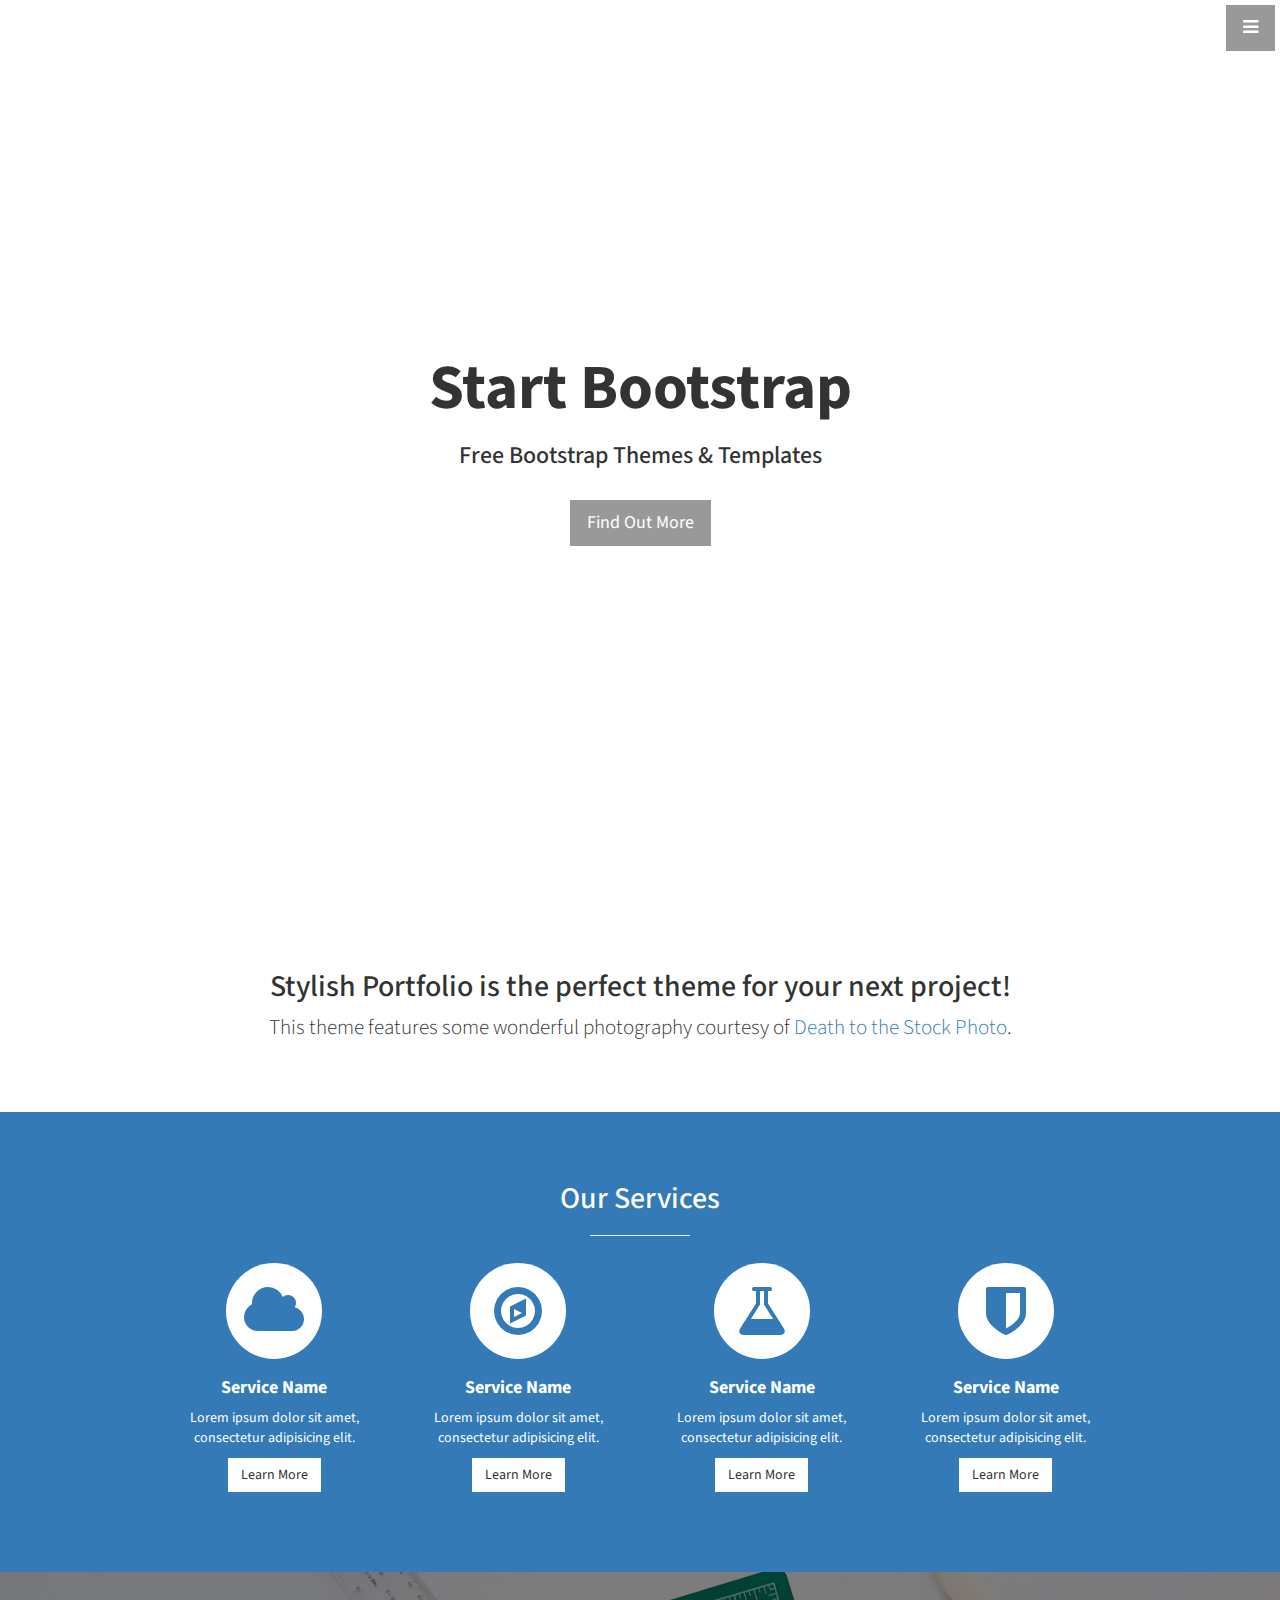
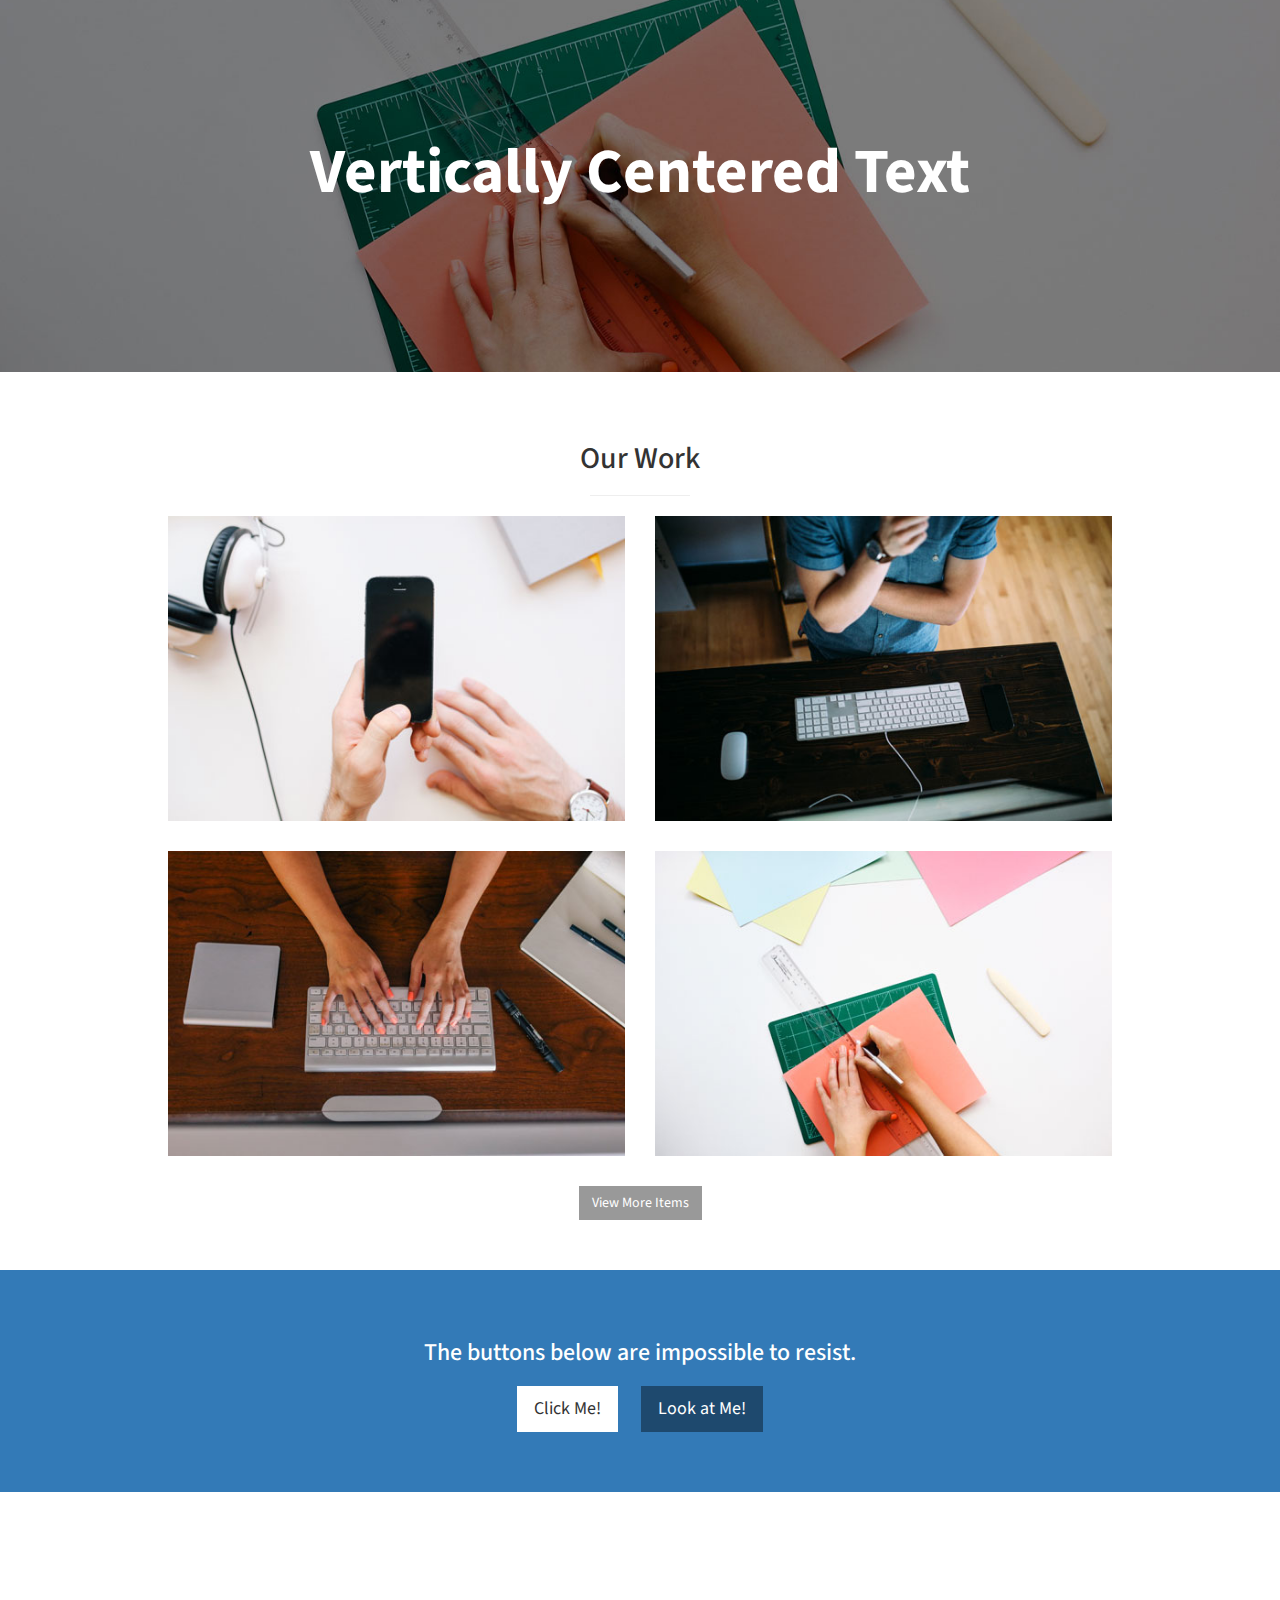
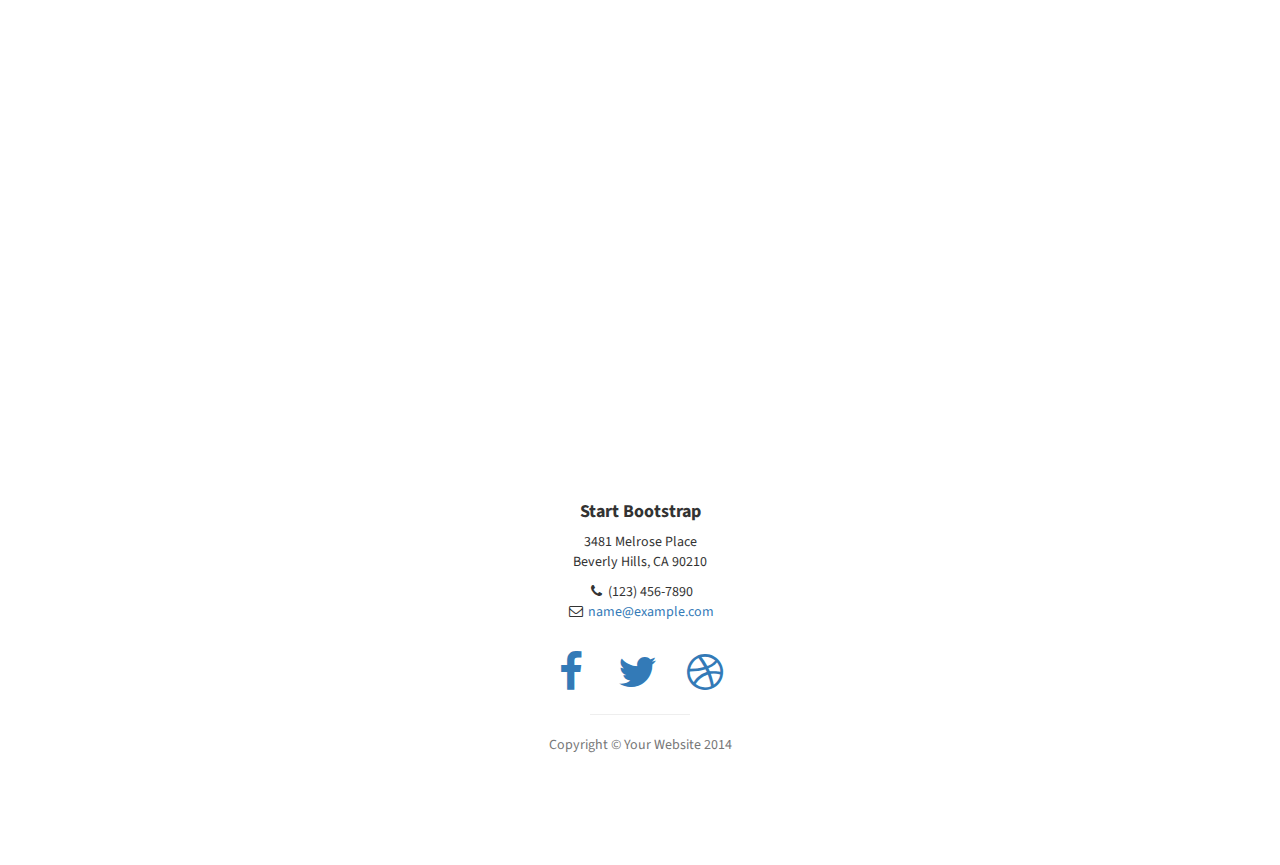
<file: index.html>
<!DOCTYPE html>
<html lang="en">

<head>

    <meta charset="utf-8">
    <meta http-equiv="X-UA-Compatible" content="IE=edge">
    <meta name="viewport" content="width=device-width, initial-scale=1">
    <meta name="description" content="">
    <meta name="author" content="">

    <title>Stylish Portfolio - Start Bootstrap Theme</title>

    <!-- Bootstrap Core CSS -->
    <link href="css/bootstrap.min.css" rel="stylesheet">

    <!-- Custom CSS -->
    <link href="css/stylish-portfolio.css" rel="stylesheet">

    <!-- Custom Fonts -->
    <link href="font-awesome/css/font-awesome.min.css" rel="stylesheet" type="text/css">
    <link href="http://fonts.googleapis.com/css?family=Source+Sans+Pro:300,400,700,300italic,400italic,700italic" rel="stylesheet" type="text/css">

    <!-- HTML5 Shim and Respond.js IE8 support of HTML5 elements and media queries -->
    <!-- WARNING: Respond.js doesn't work if you view the page via file:// -->
    <!--[if lt IE 9]>
        <script src="https://oss.maxcdn.com/libs/html5shiv/3.7.0/html5shiv.js"></script>
        <script src="https://oss.maxcdn.com/libs/respond.js/1.4.2/respond.min.js"></script>
    <![endif]-->

</head>

<body>

    <!-- Navigation -->
    <a id="menu-toggle" href="#" class="btn btn-dark btn-lg toggle"><i class="fa fa-bars"></i></a>
    <nav id="sidebar-wrapper">
        <ul class="sidebar-nav">
            <a id="menu-close" href="#" class="btn btn-light btn-lg pull-right toggle"><i class="fa fa-times"></i></a>
            <li class="sidebar-brand">
                <a href="#top"  onclick = $("#menu-close").click(); >Start Bootstrap</a>
            </li>
            <li>
                <a href="#top" onclick = $("#menu-close").click(); >Home</a>
            </li>
            <li>
                <a href="#about" onclick = $("#menu-close").click(); >About</a>
            </li>
            <li>
                <a href="#services" onclick = $("#menu-close").click(); >Services</a>
            </li>
            <li>
                <a href="#portfolio" onclick = $("#menu-close").click(); >Portfolio</a>
            </li>
            <li>
                <a href="#contact" onclick = $("#menu-close").click(); >Contact</a>
            </li>
        </ul>
    </nav>

    <!-- Header -->
    <header id="top" class="header">
        <div class="text-vertical-center">
            <h1>Start Bootstrap</h1>
            <h3>Free Bootstrap Themes &amp; Templates</h3>
            <br>
            <a href="#about" class="btn btn-dark btn-lg">Find Out More</a>
        </div>
    </header>

    <!-- About -->
    <section id="about" class="about">
        <div class="container">
            <div class="row">
                <div class="col-lg-12 text-center">
                    <h2>Stylish Portfolio is the perfect theme for your next project!</h2>
                    <p class="lead">This theme features some wonderful photography courtesy of <a target="_blank" href="http://join.deathtothestockphoto.com/">Death to the Stock Photo</a>.</p>
                </div>
            </div>
            <!-- /.row -->
        </div>
        <!-- /.container -->
    </section>

    <!-- Services -->
    <!-- The circle icons use Font Awesome's stacked icon classes. For more information, visit http://fontawesome.io/examples/ -->
    <section id="services" class="services bg-primary">
        <div class="container">
            <div class="row text-center">
                <div class="col-lg-10 col-lg-offset-1">
                    <h2>Our Services</h2>
                    <hr class="small">
                    <div class="row">
                        <div class="col-md-3 col-sm-6">
                            <div class="service-item">
                                <span class="fa-stack fa-4x">
                                <i class="fa fa-circle fa-stack-2x"></i>
                                <i class="fa fa-cloud fa-stack-1x text-primary"></i>
                            </span>
                                <h4>
                                    <strong>Service Name</strong>
                                </h4>
                                <p>Lorem ipsum dolor sit amet, consectetur adipisicing elit.</p>
                                <a href="#" class="btn btn-light">Learn More</a>
                            </div>
                        </div>
                        <div class="col-md-3 col-sm-6">
                            <div class="service-item">
                                <span class="fa-stack fa-4x">
                                <i class="fa fa-circle fa-stack-2x"></i>
                                <i class="fa fa-compass fa-stack-1x text-primary"></i>
                            </span>
                                <h4>
                                    <strong>Service Name</strong>
                                </h4>
                                <p>Lorem ipsum dolor sit amet, consectetur adipisicing elit.</p>
                                <a href="#" class="btn btn-light">Learn More</a>
                            </div>
                        </div>
                        <div class="col-md-3 col-sm-6">
                            <div class="service-item">
                                <span class="fa-stack fa-4x">
                                <i class="fa fa-circle fa-stack-2x"></i>
                                <i class="fa fa-flask fa-stack-1x text-primary"></i>
                            </span>
                                <h4>
                                    <strong>Service Name</strong>
                                </h4>
                                <p>Lorem ipsum dolor sit amet, consectetur adipisicing elit.</p>
                                <a href="#" class="btn btn-light">Learn More</a>
                            </div>
                        </div>
                        <div class="col-md-3 col-sm-6">
                            <div class="service-item">
                                <span class="fa-stack fa-4x">
                                <i class="fa fa-circle fa-stack-2x"></i>
                                <i class="fa fa-shield fa-stack-1x text-primary"></i>
                            </span>
                                <h4>
                                    <strong>Service Name</strong>
                                </h4>
                                <p>Lorem ipsum dolor sit amet, consectetur adipisicing elit.</p>
                                <a href="#" class="btn btn-light">Learn More</a>
                            </div>
                        </div>
                    </div>
                    <!-- /.row (nested) -->
                </div>
                <!-- /.col-lg-10 -->
            </div>
            <!-- /.row -->
        </div>
        <!-- /.container -->
    </section>

    <!-- Callout -->
    <aside class="callout">
        <div class="text-vertical-center">
            <h1>Vertically Centered Text</h1>
        </div>
    </aside>

    <!-- Portfolio -->
    <section id="portfolio" class="portfolio">
        <div class="container">
            <div class="row">
                <div class="col-lg-10 col-lg-offset-1 text-center">
                    <h2>Our Work</h2>
                    <hr class="small">
                    <div class="row">
                        <div class="col-md-6">
                            <div class="portfolio-item">
                                <a href="#">
                                    <img class="img-portfolio img-responsive" src="img/portfolio-1.jpg">
                                </a>
                            </div>
                        </div>
                        <div class="col-md-6">
                            <div class="portfolio-item">
                                <a href="#">
                                    <img class="img-portfolio img-responsive" src="img/portfolio-2.jpg">
                                </a>
                            </div>
                        </div>
                        <div class="col-md-6">
                            <div class="portfolio-item">
                                <a href="#">
                                    <img class="img-portfolio img-responsive" src="img/portfolio-3.jpg">
                                </a>
                            </div>
                        </div>
                        <div class="col-md-6">
                            <div class="portfolio-item">
                                <a href="#">
                                    <img class="img-portfolio img-responsive" src="img/portfolio-4.jpg">
                                </a>
                            </div>
                        </div>
                    </div>
                    <!-- /.row (nested) -->
                    <a href="#" class="btn btn-dark">View More Items</a>
                </div>
                <!-- /.col-lg-10 -->
            </div>
            <!-- /.row -->
        </div>
        <!-- /.container -->
    </section>

    <!-- Call to Action -->
    <aside class="call-to-action bg-primary">
        <div class="container">
            <div class="row">
                <div class="col-lg-12 text-center">
                    <h3>The buttons below are impossible to resist.</h3>
                    <a href="#" class="btn btn-lg btn-light">Click Me!</a>
                    <a href="#" class="btn btn-lg btn-dark">Look at Me!</a>
                </div>
            </div>
        </div>
    </aside>

    <!-- Map -->
    <section id="contact" class="map">
        <iframe width="100%" height="100%" frameborder="0" scrolling="no" marginheight="0" marginwidth="0" src="https://maps.google.com/maps?f=q&amp;source=s_q&amp;hl=en&amp;geocode=&amp;q=Twitter,+Inc.,+Market+Street,+San+Francisco,+CA&amp;aq=0&amp;oq=twitter&amp;sll=28.659344,-81.187888&amp;sspn=0.128789,0.264187&amp;ie=UTF8&amp;hq=Twitter,+Inc.,+Market+Street,+San+Francisco,+CA&amp;t=m&amp;z=15&amp;iwloc=A&amp;output=embed"></iframe>
        <br />
        <small>
            <a href="https://maps.google.com/maps?f=q&amp;source=embed&amp;hl=en&amp;geocode=&amp;q=Twitter,+Inc.,+Market+Street,+San+Francisco,+CA&amp;aq=0&amp;oq=twitter&amp;sll=28.659344,-81.187888&amp;sspn=0.128789,0.264187&amp;ie=UTF8&amp;hq=Twitter,+Inc.,+Market+Street,+San+Francisco,+CA&amp;t=m&amp;z=15&amp;iwloc=A"></a>
        </small>
        </iframe>
    </section>

    <!-- Footer -->
    <footer>
        <div class="container">
            <div class="row">
                <div class="col-lg-10 col-lg-offset-1 text-center">
                    <h4><strong>Start Bootstrap</strong>
                    </h4>
                    <p>3481 Melrose Place<br>Beverly Hills, CA 90210</p>
                    <ul class="list-unstyled">
                        <li><i class="fa fa-phone fa-fw"></i> (123) 456-7890</li>
                        <li><i class="fa fa-envelope-o fa-fw"></i>  <a href="mailto:name@example.com">name@example.com</a>
                        </li>
                    </ul>
                    <br>
                    <ul class="list-inline">
                        <li>
                            <a href="#"><i class="fa fa-facebook fa-fw fa-3x"></i></a>
                        </li>
                        <li>
                            <a href="#"><i class="fa fa-twitter fa-fw fa-3x"></i></a>
                        </li>
                        <li>
                            <a href="#"><i class="fa fa-dribbble fa-fw fa-3x"></i></a>
                        </li>
                    </ul>
                    <hr class="small">
                    <p class="text-muted">Copyright &copy; Your Website 2014</p>
                </div>
            </div>
        </div>
    </footer>

    <!-- jQuery -->
    <script src="js/jquery.js"></script>

    <!-- Bootstrap Core JavaScript -->
    <script src="js/bootstrap.min.js"></script>

    <!-- Custom Theme JavaScript -->
    <script>
    // Closes the sidebar menu
    $("#menu-close").click(function(e) {
        e.preventDefault();
        $("#sidebar-wrapper").toggleClass("active");
    });

    // Opens the sidebar menu
    $("#menu-toggle").click(function(e) {
        e.preventDefault();
        $("#sidebar-wrapper").toggleClass("active");
    });

    // Scrolls to the selected menu item on the page
    $(function() {
        $('a[href*=#]:not([href=#])').click(function() {
            if (location.pathname.replace(/^\//, '') == this.pathname.replace(/^\//, '') || location.hostname == this.hostname) {

                var target = $(this.hash);
                target = target.length ? target : $('[name=' + this.hash.slice(1) + ']');
                if (target.length) {
                    $('html,body').animate({
                        scrollTop: target.offset().top
                    }, 1000);
                    return false;
                }
            }
        });
    });
    </script>

</body>

</html>
</file>
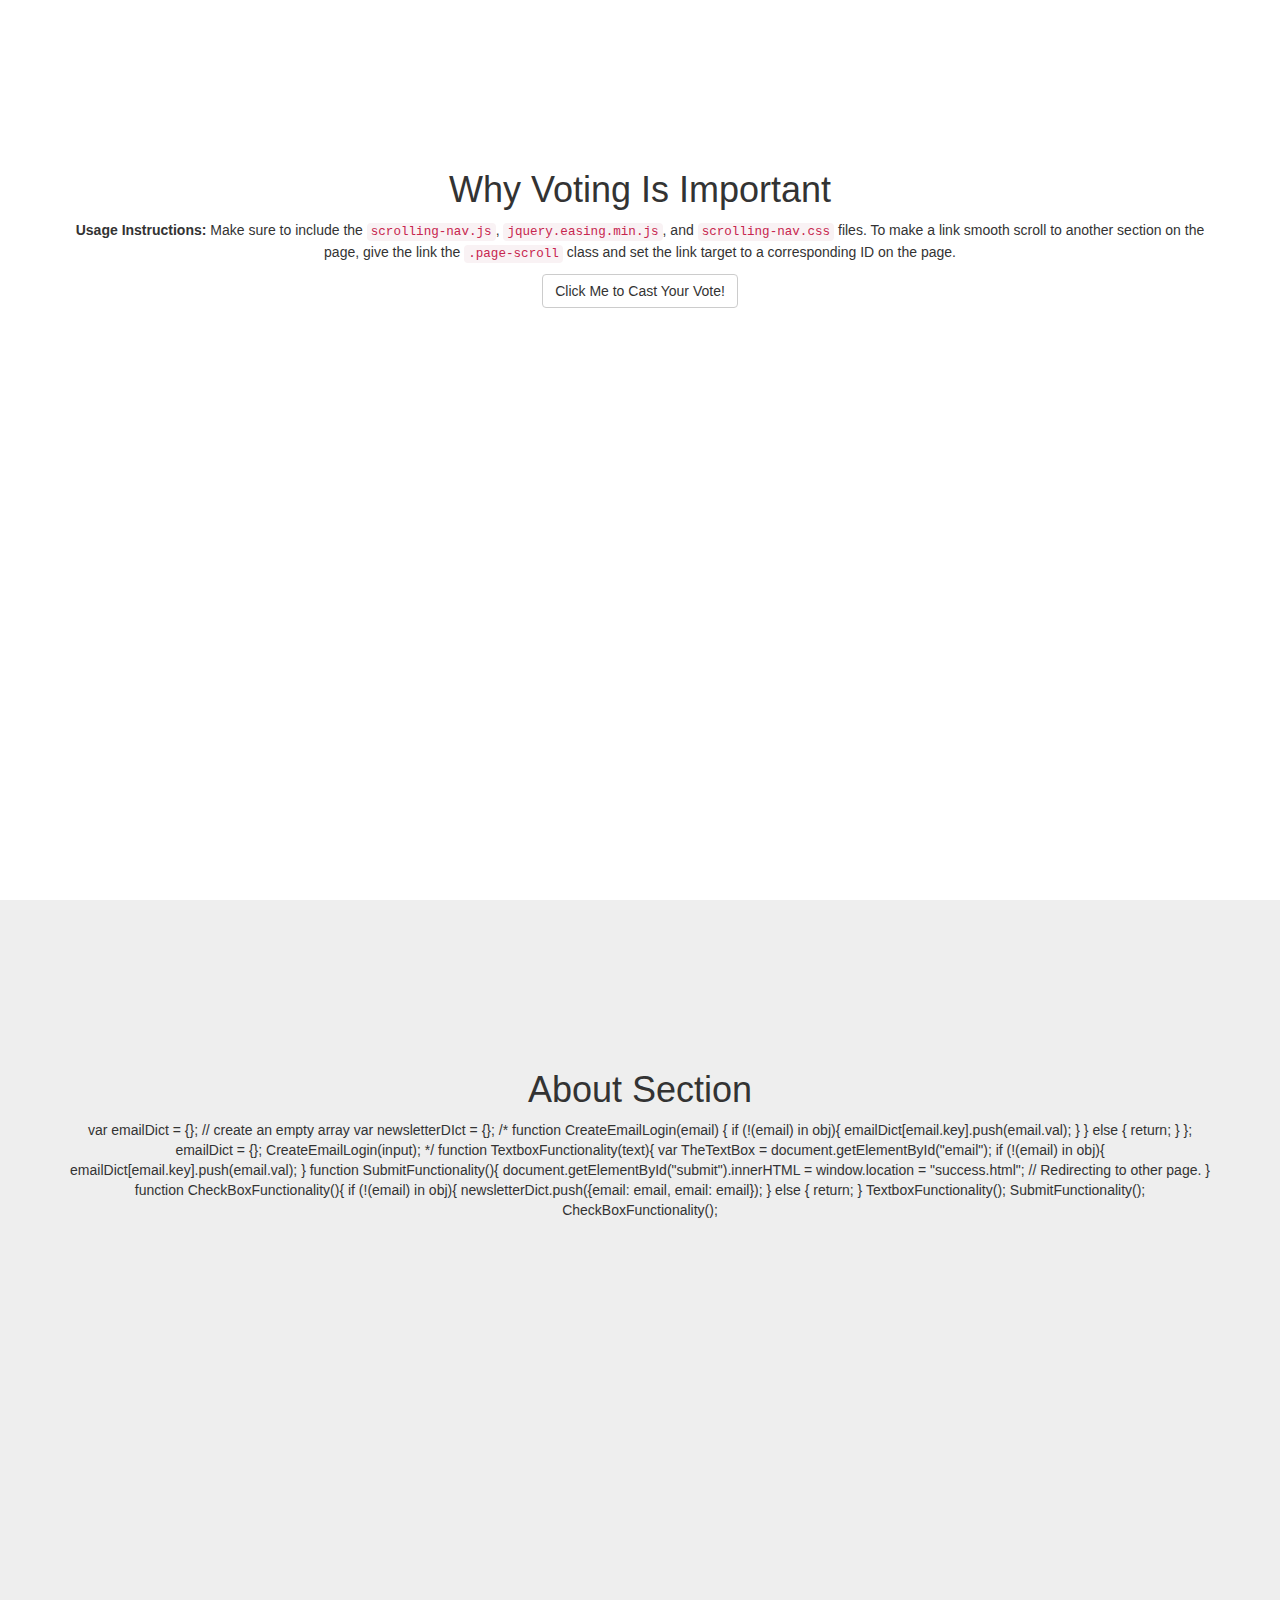
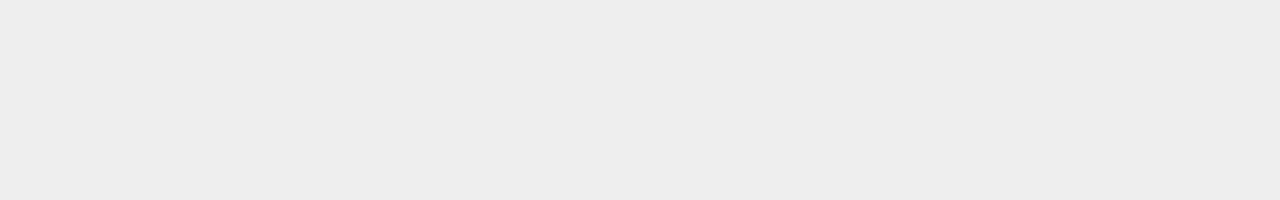
<file: bs/index.html>
<!DOCTYPE html>
<html lang="en">

<head>

    <meta charset="utf-8">
    <meta http-equiv="X-UA-Compatible" content="IE=edge">
    <meta name="viewport" content="width=device-width, initial-scale=1">
    <meta name="description" content="">
    <meta name="author" content="">

    <title>Voting Importance</title>

    <!-- Bootstrap Core CSS -->
    <link href="css/bootstrap.min.css" rel="stylesheet">

    <!-- Custom CSS -->
    <link href="css/scrolling-nav.css" rel="stylesheet">

    <!-- HTML5 Shim and Respond.js IE8 support of HTML5 elements and media queries -->
    <!-- WARNING: Respond.js doesn't work if you view the page via file:// -->
    <!--[if lt IE 9]>
        <script src="https://oss.maxcdn.com/libs/html5shiv/3.7.0/html5shiv.js"></script>
        <script src="https://oss.maxcdn.com/libs/respond.js/1.4.2/respond.min.js"></script>
    <![endif]-->

	
	
	
	
</head>

<!-- The #page-top ID is part of the scrolling feature - the data-spy and data-target are part of the built-in Bootstrap scrollspy function -->



    <!-- Navigation -->
    
       

            <!-- Collect the nav links, forms, and other content for toggling -->
            <div class="collapse navbar-collapse navbar-ex1-collapse">
                <ul class="nav navbar-nav">
                    <!-- Hidden li included to remove active class from about link when scrolled up past about section -->
                    <li class="hidden">
                        <a class="page-scroll" href="#page-top"></a>
                    
                </ul>
            </div>
            <!-- /.navbar-collapse -->
        </div>
        <!-- /.container -->
    </nav>

    <!-- Intro Section -->
    <section id="intro" class="intro-section">
        <div class="container">
            <div class="row">
                <div class="col-lg-12">
                    <h1>Why Voting Is Important</h1>
                    <p><strong>Usage Instructions:</strong> Make sure to include the <code>scrolling-nav.js</code>, <code>jquery.easing.min.js</code>, and <code>scrolling-nav.css</code> files. To make a link smooth scroll to another section on the page, give the link the <code>.page-scroll</code> class and set the link target to a corresponding ID on the page.</p>
                    <a class="btn btn-default page-scroll" href="#about">Click Me to Cast Your Vote!</a>
                </div>
            </div>
        </div>
    </section>

    <!-- About Section -->
    <section id="about" class="about-section">
        <div class="container">
            <div class="row">
                <div class="col-lg-12">
                    <h1>About Section</h1>
					var emailDict = {}; // create an empty array
var newsletterDIct = {};
/*
function CreateEmailLogin(email) {
	if (!(email) in obj){
		emailDict[email.key].push(email.val);	
		}
	}
	else {
		return;
	}
};
	
emailDict = {};
CreateEmailLogin(input);
*/

function TextboxFunctionality(text){
    var TheTextBox = document.getElementById("email");
	if (!(email) in obj){
		emailDict[email.key].push(email.val);	
}

function SubmitFunctionality(){
	document.getElementById("submit").innerHTML = window.location = "success.html"; // Redirecting to other page.
}

function CheckBoxFunctionality(){
	if (!(email) in obj){
		newsletterDict.push({email: email, email: email});
	}
	else {
		return;
}

TextboxFunctionality();
SubmitFunctionality();
CheckBoxFunctionality();


                </div>
            </div>
        </div>
    </section>


    <!-- jQuery -->
    <script src="js/jquery.js"></script>

    <!-- Bootstrap Core JavaScript -->
    <script src="js/bootstrap.min.js"></script>

    <!-- Scrolling Nav JavaScript -->
    <script src="js/jquery.easing.min.js"></script>
    <script src="js/scrolling-nav.js"></script>

</body>

</html>
</file>
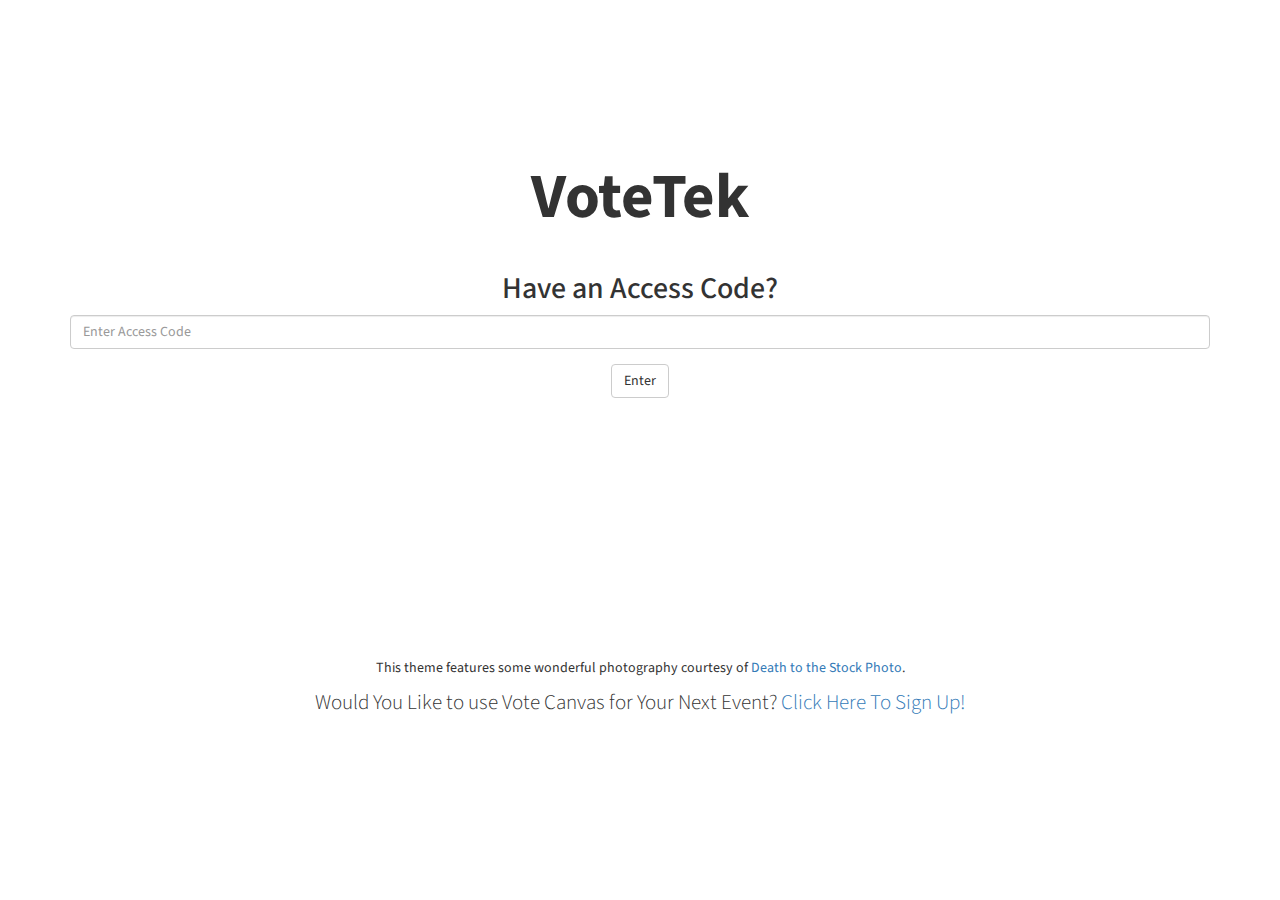
<file: ACCESS CODE.html>
<!DOCTYPE html>
<html lang="en">

<head>

    <meta charset="utf-8">
    <meta http-equiv="X-UA-Compatible" content="IE=edge">
    <meta name="viewport" content="width=device-width, initial-scale=1">
    <meta name="description" content="">
    <meta name="author" content="">

    <title>Vote Canvas</title>

    <!-- Bootstrap Core CSS -->
    <link href="css/bootstrap.min.css" rel="stylesheet">

    <!-- Custom CSS -->
    <link href="css/stylish-portfolio.css" rel="stylesheet">

    <!-- Custom Fonts -->
    <link href="font-awesome/css/font-awesome.min.css" rel="stylesheet" type="text/css">
    <link href="http://fonts.googleapis.com/css?family=Source+Sans+Pro:300,400,700,300italic,400italic,700italic" rel="stylesheet" type="text/css">

    <!-- HTML5 Shim and Respond.js IE8 support of HTML5 elements and media queries -->
    <!-- WARNING: Respond.js doesn't work if you view the page via file:// -->
    <!--[if lt IE 9]>
        <script src="https://oss.maxcdn.com/libs/html5shiv/3.7.0/html5shiv.js"></script>
        <script src="https://oss.maxcdn.com/libs/respond.js/1.4.2/respond.min.js"></script>
    <![endif]-->

</head>

<body> 
  <!-- Header -->
    <header id="top" class="header">
        <div class="text-vertical-center">
            <h1>VoteTek</h1>
            <br>
			<h2>Have an Access Code?</h2>
            <div class="container">
  <div class="form-group">
   <input type="password" class="form-control" id="pwd" placeholder="Enter Access Code">
    </div>
   <button type="Enter" class="btn btn-default">Enter</button>
  </form>
</div>
			
			<br>
			<br>
			<br>
			<br>
			<br>
			<br>
			<br>
			<br
			<br>
			<br>
			<br>
			<br>
			<br>
			<br
			 <!---<p class="lead">This theme features some wonderful photography courtesy of <a target="_blank" href="http://join.deathtothestockphoto.com/">Death to the Stock Photo</a>.</p>
			<p class="lead">Would You Like to use Vote Canvas for Your Next Event? <a target="_blank"  href="http://www.google.com">Click Here To Sign Up!</a></p>
        </div>
    </header>
	
	 
	
<script>
</script>

</body>
<!---Access Code--->


</html>
</file>
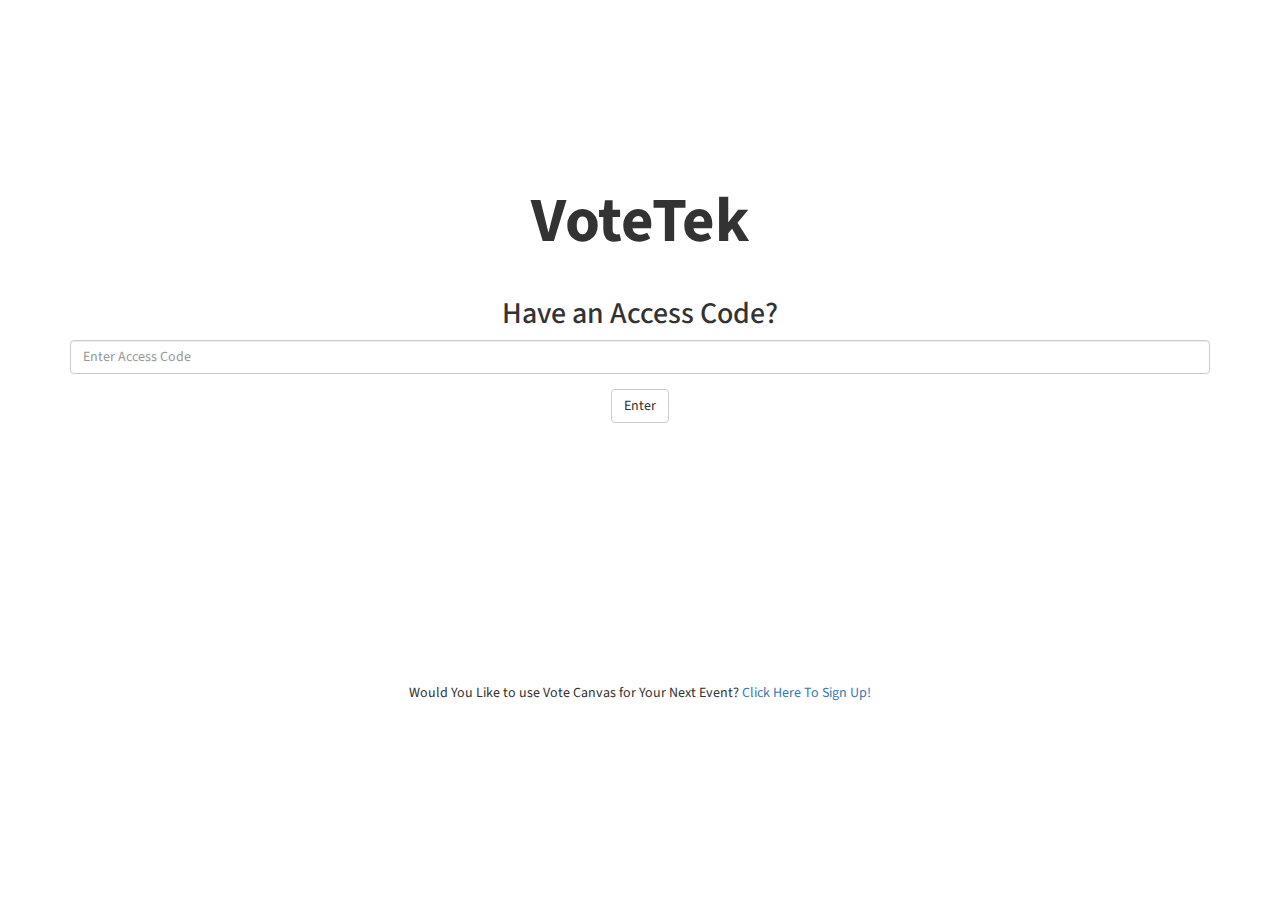
<file: WEBPAGE.HTML>
<!DOCTYPE html>
<html lang="en">

<head>

    <meta charset="utf-8">
    <meta http-equiv="X-UA-Compatible" content="IE=edge">
    <meta name="viewport" content="width=device-width, initial-scale=1">
    <meta name="description" content="">
    <meta name="author" content="">

    <title>Vote Canvas</title>

    <!-- Bootstrap Core CSS -->
    <link href="css/bootstrap.min.css" rel="stylesheet">

    <!-- Custom CSS -->
    <link href="css/stylish-portfolio.css" rel="stylesheet">

    <!-- Custom Fonts -->
    <link href="font-awesome/css/font-awesome.min.css" rel="stylesheet" type="text/css">
    <link href="http://fonts.googleapis.com/css?family=Source+Sans+Pro:300,400,700,300italic,400italic,700italic" rel="stylesheet" type="text/css">

    <!-- HTML5 Shim and Respond.js IE8 support of HTML5 elements and media queries -->
    <!-- WARNING: Respond.js doesn't work if you view the page via file:// -->
    <!--[if lt IE 9]>
        <script src="https://oss.maxcdn.com/libs/html5shiv/3.7.0/html5shiv.js"></script>
        <script src="https://oss.maxcdn.com/libs/respond.js/1.4.2/respond.min.js"></script>
    <![endif]-->

</head>

<body> 
  <!-- Header -->
    <header id="top" class="header">
        <div class="text-vertical-center">
            <h1>VoteTek</h1>
            <br>
			<h2>Have an Access Code?</h2>
            <div class="container">
  <div class="form-group">
   <input type="password" class="form-control" id="pwd" placeholder="Enter Access Code">
    </div>
   <button type="Enter" class="btn btn-default">Enter</button>
  </form>
</div>
			
			<br>
			<br>
			<br>
			<br>
			<br>
			<br>
			<br>
			<br
			<br>
			<br>
			<br>
			<br>
			<br>
			<br
			<p class="lead">Would You Like to use Vote Canvas for Your Next Event? <a target="_blank" href="http://join.deathtothestockphoto.com/">Click Here To Sign Up!</p>
        </div>
    </header>
	
	 
	
<script>
</script>

</body>
<!---Access Code--->


</html>
</file>
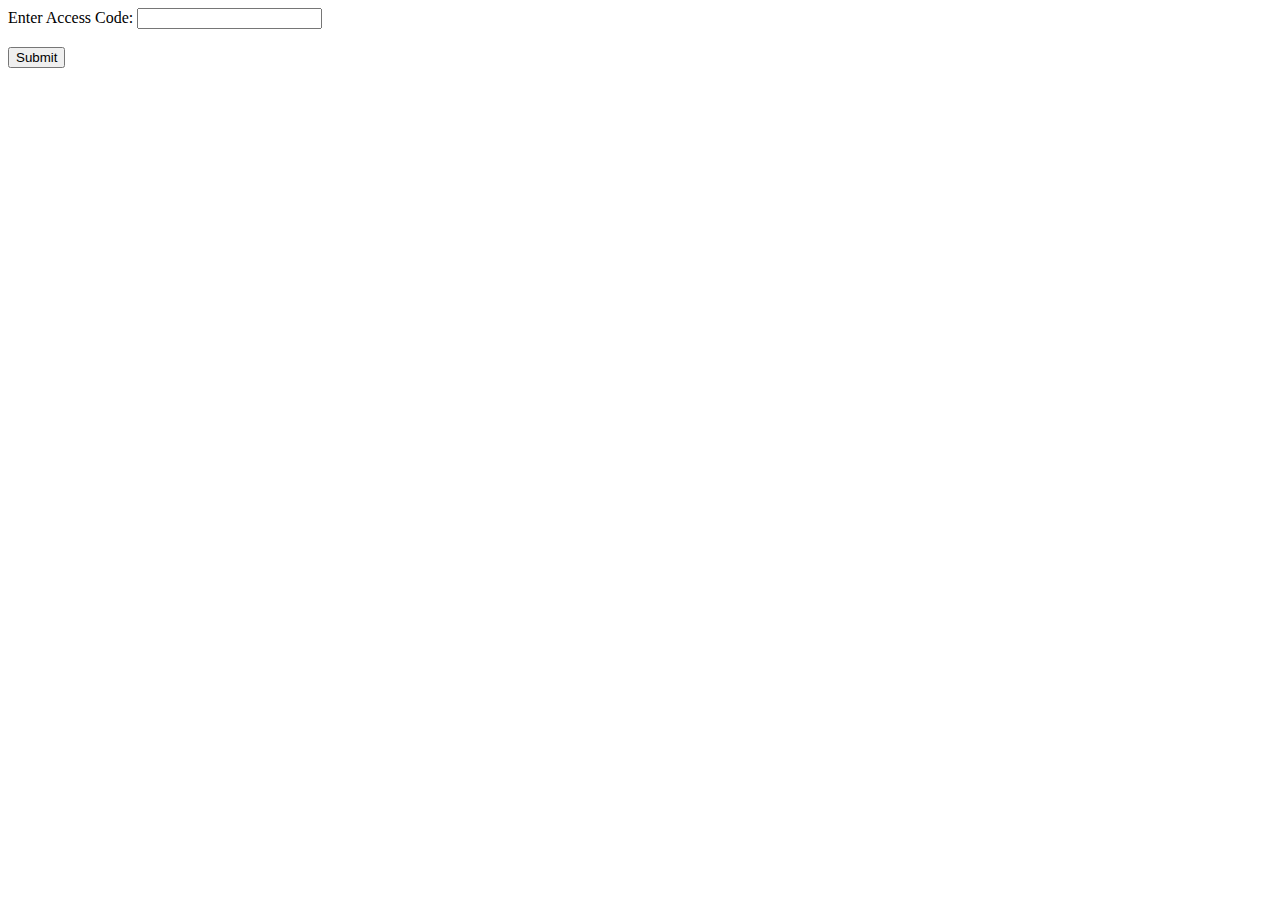
<file: accessCodeStuff/accessCode.html>
<!DOCTYPE html>
<html>
  <title>Home</title>

<body>


<div class="container">
  <div class="form-group">
		Enter Access Code: <input type = "text"  id= "aCode" required > <!--creates text box to put access code into-->
		<br><br>
		<button id= "button" onClick= "checkCode()"> Submit </button> <!--creates button to submit info and calls checkCode function (defined below) -->

		<script src= "checkCode.js"></script>
	
	</div>
</div>
</body>
</html>
</file>
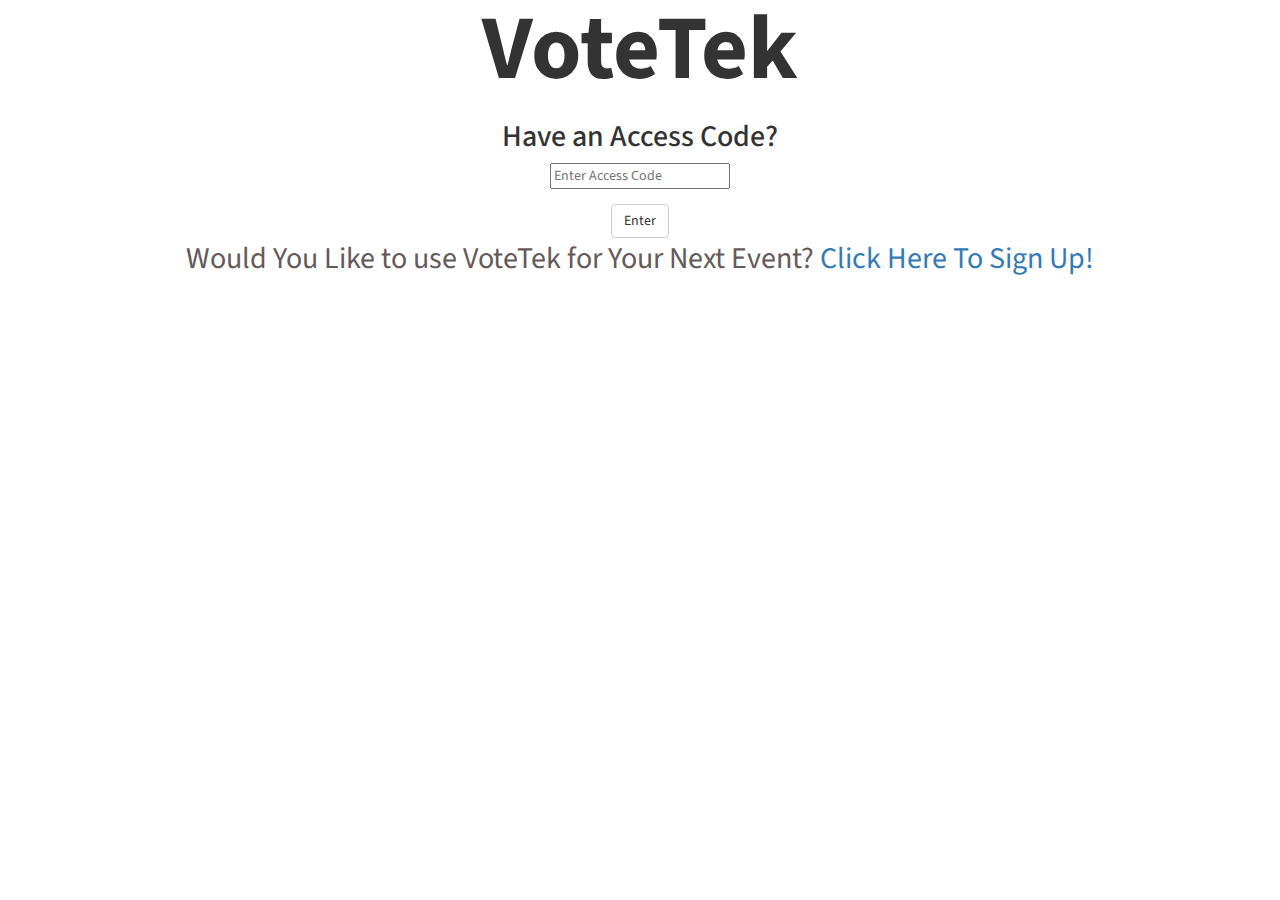
<file: bs/ACCESS CODE.html>
<!DOCTYPE html>
<html lang="en">
<!-- testing out gitHib-->
<head>

    <meta charset="utf-8">
    <meta http-equiv="X-UA-Compatible" content="IE=edge">
    <meta name="viewport" content="width=device-width, initial-scale=1">
    <meta name="description" content="">
    <meta name="author" content="">

    <title>Vote Canvas</title>

    <!-- Bootstrap Core CSS -->
    <link href="css/bootstrap.min.css" rel="stylesheet">

    <!-- Custom CSS -->
    <style>
/*!
 * Start Bootstrap - Stylish Portfolio Bootstrap Theme (http://startbootstrap.com)
 * Code licensed under the Apache License v2.0.
 * For details, see http://www.apache.org/licenses/LICENSE-2.0.
 */

/* Global Styles */

html,
body {
    width: 100%;
    height: 100%;
}

body {
    font-family: "Source Sans Pro","Helvetica Neue",Helvetica,Arial,sans-serif;
}

.text-vertical-center {
    display: table-cell;
    text-align: center;
    
}

.text-vertical-center h1 {
    margin: 0;
    padding: 0;
    font-size: 6.5em;
    font-weight: 700;
}

/* Custom Button Styles */

.btn-dark {
    border-radius: 0;
    color: #fff;
    background-color: rgba(0,0,0,0.4);
}

.btn-dark:hover,
.btn-dark:focus,
.btn-dark:active {
    color: #fff;
    background-color: rgba(0,0,0,0.7);
}

.btn-light {
    border-radius: 0;
    color: #333;
    background-color: rgb(255,255,255);
}

.btn-light:hover,
.btn-light:focus,
.btn-light:active {
    color: #333;
    background-color: rgba(255,255,255,0.8);
}

/* Custom Horizontal Rule */

hr.small {
    max-width: 100px;
}

/* Side Menu */

#sidebar-wrapper {
    z-index: 1000;
    position: fixed;
    right: 0;
    width: 250px;
    height: 100%;
    margin-right: -250px;
    overflow-y: auto;
    background: #222;
    -webkit-transition: all 0.4s ease 0s;
    -moz-transition: all 0.4s ease 0s;
    -ms-transition: all 0.4s ease 0s;
    -o-transition: all 0.4s ease 0s;
    transition: all 0.4s ease 0s;
}

.sidebar-nav {
    position: absolute;
    top: 0;
    width: 250px;
    margin: 0;
    padding: 0;
    list-style: none;
}

.sidebar-nav li {
    text-indent: 20px;
    line-height: 40px;
}

.sidebar-nav li a {
    display: block;
    text-decoration: none;
    color: #999;
}

.sidebar-nav li a:hover {
    text-decoration: none;
    color: #fff;
    background: rgba(255,255,255,0.2);
}

.sidebar-nav li a:active,
.sidebar-nav li a:focus {
    text-decoration: none;
}

.sidebar-nav > .sidebar-brand {
    height: 55px;
    font-size: 18px;
    line-height: 55px;
}

.sidebar-nav > .sidebar-brand a {
    color: #999;
}

.sidebar-nav > .sidebar-brand a:hover {
    color: #fff;
    background: none;
}

#menu-toggle {
    z-index: 1;
    position: fixed;
    top: 0;
    right: 0;
}

#sidebar-wrapper.active {
    right: 250px;
    width: 250px;
    -webkit-transition: all 0.4s ease 0s;
    -moz-transition: all 0.4s ease 0s;
    -ms-transition: all 0.4s ease 0s;
    -o-transition: all 0.4s ease 0s;
    transition: all 0.4s ease 0s;
}

.toggle {
    margin: 5px 5px 0 0;
}

/* Header */

.header {
    display: table;
    position: relative;
    width: 100%;
    height: 100%;
    background: url(https://pixabay.com/static/uploads/photo/2013/11/28/11/28/hands-220163_640.jpg) no-repeat center center scroll;
    -webkit-background-size: cover;
    -moz-background-size: cover;
    background-size: cover;
    -o-background-size: cover;
}

/* About */


.about {
    padding: 50px 0;
}

/* Services */

.services {
    padding: 50px 0;
}

.service-item {
    margin-bottom: 30px;
}

/* Callout */

.callout {
    display: table;
    width: 100%;
    height: 400px;
    color: #fff;
    background: url(../img/callout.jpg) no-repeat center center scroll; 
    -moz-background-size: cover;
    background-size: cover;
    -o-background-size: cover;
}

/* Portfolio */

.portfolio {
    padding: 50px 0;
}

.portfolio-item {
    margin-bottom: 30px;
}

.img-portfolio {
    margin: 0 auto;
}

.img-portfolio:hover {
    opacity: 0.8;
}

/* Call to Action */

.call-to-action {
    padding: 50px 0;
}

.call-to-action .btn {
    margin: 10px;
}

/* Map */

.map {
    height: 500px;
}

@media(max-width:768px) {
    .map {
        height: 75%;
    }
}

/* Footer */

footer {
    padding: 100px 0;
	
	
/* Access Code */

}
</style>

    <!-- Custom Fonts -->
    <link href="font-awesome/css/font-awesome.min.css" rel="stylesheet" type="text/css">
	<link href="font-awesome/css/font-awesome.css" rel="stylesheet" type="text/css">
    <link href="http://fonts.googleapis.com/css?family=Source+Sans+Pro:300,400,700,300italic,400italic,700italic" rel="stylesheet" type="text/css">

    <!-- HTML5 Shim and Respond.js IE8 support of HTML5 elements and media queries -->
    <!-- WARNING: Respond.js doesn't work if you view the page via file:// -->
    <!--[if lt IE 9]>
        <script src="https://oss.maxcdn.com/libs/html5shiv/3.7.0/html5shiv.js"></script>
        <script src="https://oss.maxcdn.com/libs/respond.js/1.4.2/respond.min.js"></script>
    <![endif]-->

</head>

<body> 
  <!-- Header -->
    <header id="top" class="header">
        <div class="text-vertical-center">
            <h1>VoteTek</h1>
			<h2>Have an Access Code?</h2>
            <div class="container">
  <div class="form-group">
   <input type="password" class="accesscode" class="form-control" id="pwd" placeholder="Enter Access Code">
    </div>
   <button type="Enter" class="btn btn-default">Enter</button>
  </form>
  <p class="sp">Would You Like to use VoteTek for Your Next Event? <a target="_blank" href="SIGN UP PAGE.HTML">Click Here To Sign Up!</a></p>
    </header>
	
	 
	
<script>
</script>

</body>
<!---Access Code--->


</html>
</file>
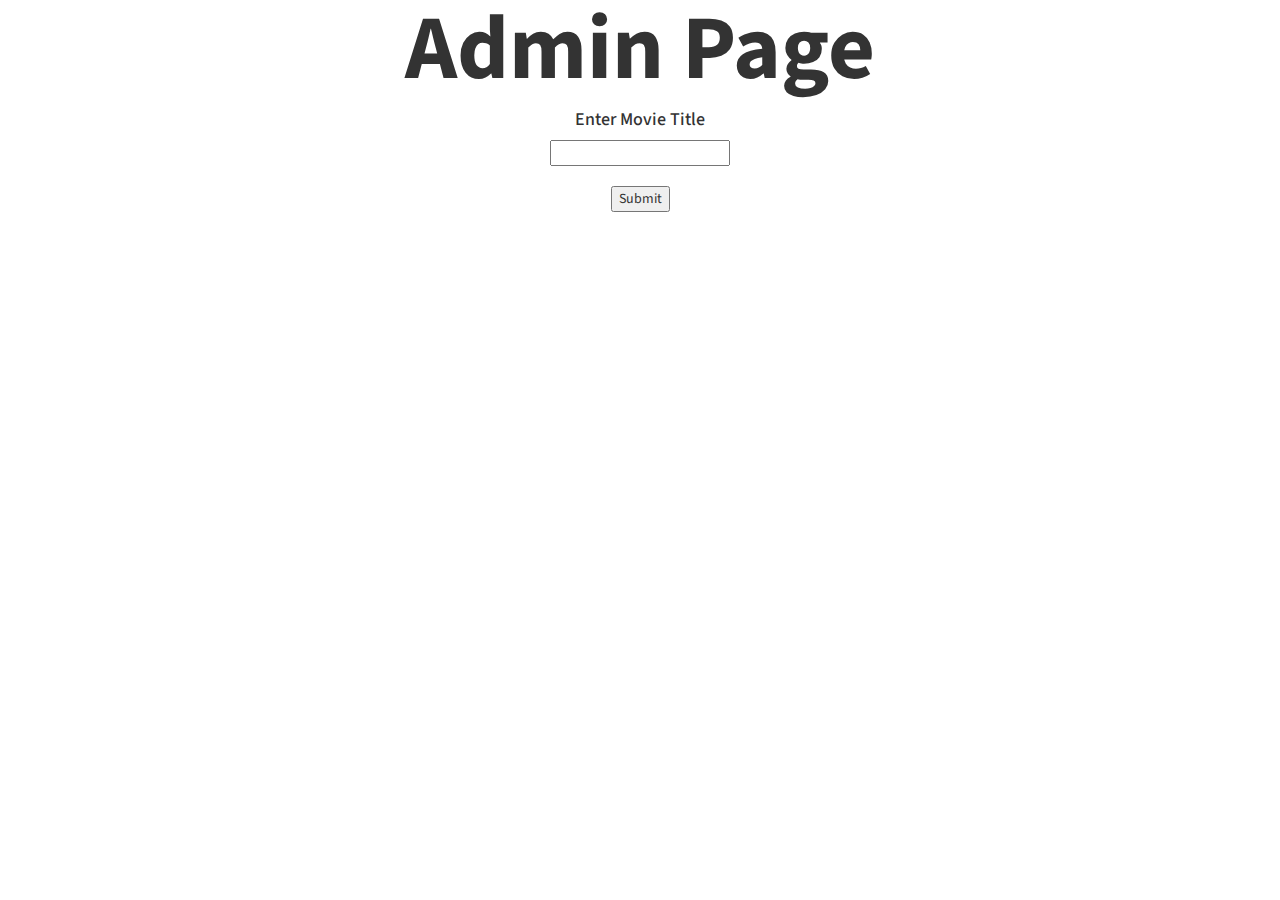
<file: bs/adminPage.html>
<!DOCTYPE html>
<html lang="en">
<!-- testing out gitHib-->
<head>

    <meta charset="utf-8">
    <meta http-equiv="X-UA-Compatible" content="IE=edge">
    <meta name="viewport" content="width=device-width, initial-scale=1">
    <meta name="description" content="">
    <meta name="author" content="">

    <title>Welcome To The Administrator Page</title>

    <!-- Bootstrap Core CSS -->
    <link href="css/bootstrap.min.css" rel="stylesheet">

    <!-- Custom CSS -->
    <style>
/*!
 * Start Bootstrap - Stylish Portfolio Bootstrap Theme (http://startbootstrap.com)
 * Code licensed under the Apache License v2.0.
 * For details, see http://www.apache.org/licenses/LICENSE-2.0.
 */

/* Global Styles */

html,
body {
    width: 100%;
    height: 100%;
}

body {
    font-family: "Source Sans Pro","Helvetica Neue",Helvetica,Arial,sans-serif;
}

.text-vertical-center {
    display: table-cell;
    text-align: center;
    
}

.text-vertical-center h1 {
    margin: 0;
    padding: 0;
    font-size: 6.5em;
    font-weight: 700;
}

/* Custom Button Styles */

.btn-dark {
    border-radius: 0;
    color: #fff;
    background-color: rgba(0,0,0,0.4);
}

.btn-dark:hover,
.btn-dark:focus,
.btn-dark:active {
    color: #fff;
    background-color: rgba(0,0,0,0.7);
}

.btn-light {
    border-radius: 0;
    color: #333;
    background-color: rgb(255,255,255);
}

.btn-light:hover,
.btn-light:focus,
.btn-light:active {
    color: #333;
    background-color: rgba(255,255,255,0.8);
}

/* Custom Horizontal Rule */

hr.small {
    max-width: 100px;
}

/* Side Menu */

#sidebar-wrapper {
    z-index: 1000;
    position: fixed;
    right: 0;
    width: 250px;
    height: 100%;
    margin-right: -250px;
    overflow-y: auto;
    background: #222;
    -webkit-transition: all 0.4s ease 0s;
    -moz-transition: all 0.4s ease 0s;
    -ms-transition: all 0.4s ease 0s;
    -o-transition: all 0.4s ease 0s;
    transition: all 0.4s ease 0s;
}

.sidebar-nav {
    position: absolute;
    top: 0;
    width: 250px;
    margin: 0;
    padding: 0;
    list-style: none;
}

.sidebar-nav li {
    text-indent: 20px;
    line-height: 40px;
}

.sidebar-nav li a {
    display: block;
    text-decoration: none;
    color: #999;
}

.sidebar-nav li a:hover {
    text-decoration: none;
    color: #fff;
    background: rgba(255,255,255,0.2);
}

.sidebar-nav li a:active,
.sidebar-nav li a:focus {
    text-decoration: none;
}

.sidebar-nav > .sidebar-brand {
    height: 55px;
    font-size: 18px;
    line-height: 55px;
}

.sidebar-nav > .sidebar-brand a {
    color: #999;
}

.sidebar-nav > .sidebar-brand a:hover {
    color: #fff;
    background: none;
}

#menu-toggle {
    z-index: 1;
    position: fixed;
    top: 0;
    right: 0;
}

#sidebar-wrapper.active {
    right: 250px;
    width: 250px;
    -webkit-transition: all 0.4s ease 0s;
    -moz-transition: all 0.4s ease 0s;
    -ms-transition: all 0.4s ease 0s;
    -o-transition: all 0.4s ease 0s;
    transition: all 0.4s ease 0s;
}

.toggle {
    margin: 5px 5px 0 0;
}

/* Header */

.header {
    display: table;
    position: relative;
    width: 100%;
    height: 100%;
    background: url(https://pixabay.com/static/uploads/photo/2013/11/28/11/28/hands-220163_640.jpg) no-repeat center center scroll;
    -webkit-background-size: cover;
    -moz-background-size: cover;
    background-size: cover;
    -o-background-size: cover;
}

/* About */


.about {
    padding: 50px 0;
}

/* Services */

.services {
    padding: 50px 0;
}

.service-item {
    margin-bottom: 30px;
}

/* Callout */

.callout {
    display: table;
    width: 100%;
    height: 400px;
    color: #fff;
    background: url(../img/callout.jpg) no-repeat center center scroll; 
    -moz-background-size: cover;
    background-size: cover;
    -o-background-size: cover;
}

/* Portfolio */

.portfolio {
    padding: 50px 0;
}

.portfolio-item {
    margin-bottom: 30px;
}

.img-portfolio {
    margin: 0 auto;
}

.img-portfolio:hover {
    opacity: 0.8;
}

/* Call to Action */

.call-to-action {
    padding: 50px 0;
}

.call-to-action .btn {
    margin: 10px;
}

/* Map */

.map {
    height: 500px;
}

@media(max-width:768px) {
    .map {
        height: 75%;
    }
}

/* Footer */

footer {
    padding: 100px 0;
	
	
/* Access Code */

}
</style>

    <!-- Custom Fonts -->
    <link href="font-awesome/css/font-awesome.min.css" rel="stylesheet" type="text/css">
	<link href="font-awesome/css/font-awesome.css" rel="stylesheet" type="text/css">
    <link href="http://fonts.googleapis.com/css?family=Source+Sans+Pro:300,400,700,300italic,400italic,700italic" rel="stylesheet" type="text/css">

    <!-- HTML5 Shim and Respond.js IE8 support of HTML5 elements and media queries -->
    <!-- WARNING: Respond.js doesn't work if you view the page via file:// -->
    <!--[if lt IE 9]>
        <script src="https://oss.maxcdn.com/libs/html5shiv/3.7.0/html5shiv.js"></script>
        <script src="https://oss.maxcdn.com/libs/respond.js/1.4.2/respond.min.js"></script>
    <![endif]-->

</head>

<!--<body> 
<div class="container">
  <div class="form-group">
		<h4>Enter Access Code: </h4> <input type = "text"  id= "pwd" required >
		<br><br>
		<button id= "button" onClick= "checkCode()"> Submit </button> 

		-->
	<script>
	function checkCode(){
		var adminCode = "0000";
		var accessCode = {"code":"code"};
		var code = document.getElementById("pwd").value;
		
		
		if (code== adminCode){
			window.location.href = "adminPage.html";
		}
		else if(code in accessCode){ // if code in dictionary
			accessCode.push(code);
			window.location.href = "Voting Importance.html";
			//go to login page	
		}
		
		else{ //if code not in dicts
			alert("That access code is not valid. Your access code should be on the back of your ticket!");
			
			
		}
	}

	</script>
	</div>
</div>
  <!-- Header -->
    <header id="top" class="header">
        <div class="text-vertical-center">
            <h1>Admin Page</h1>
			
			<div class="container">
			<div class="form-group">
				<h4> Enter Movie Title</h4> <input type = "text"  id= "pwd" required >
				<br><br>
				<button id= "button" onClick= "checkCode()"> Submit </button> 
			</div>
			</div>
   

 
    </header>
	
	 
	
<script>
</script>

</body>
<!---Access Code--->


</html>
</file>
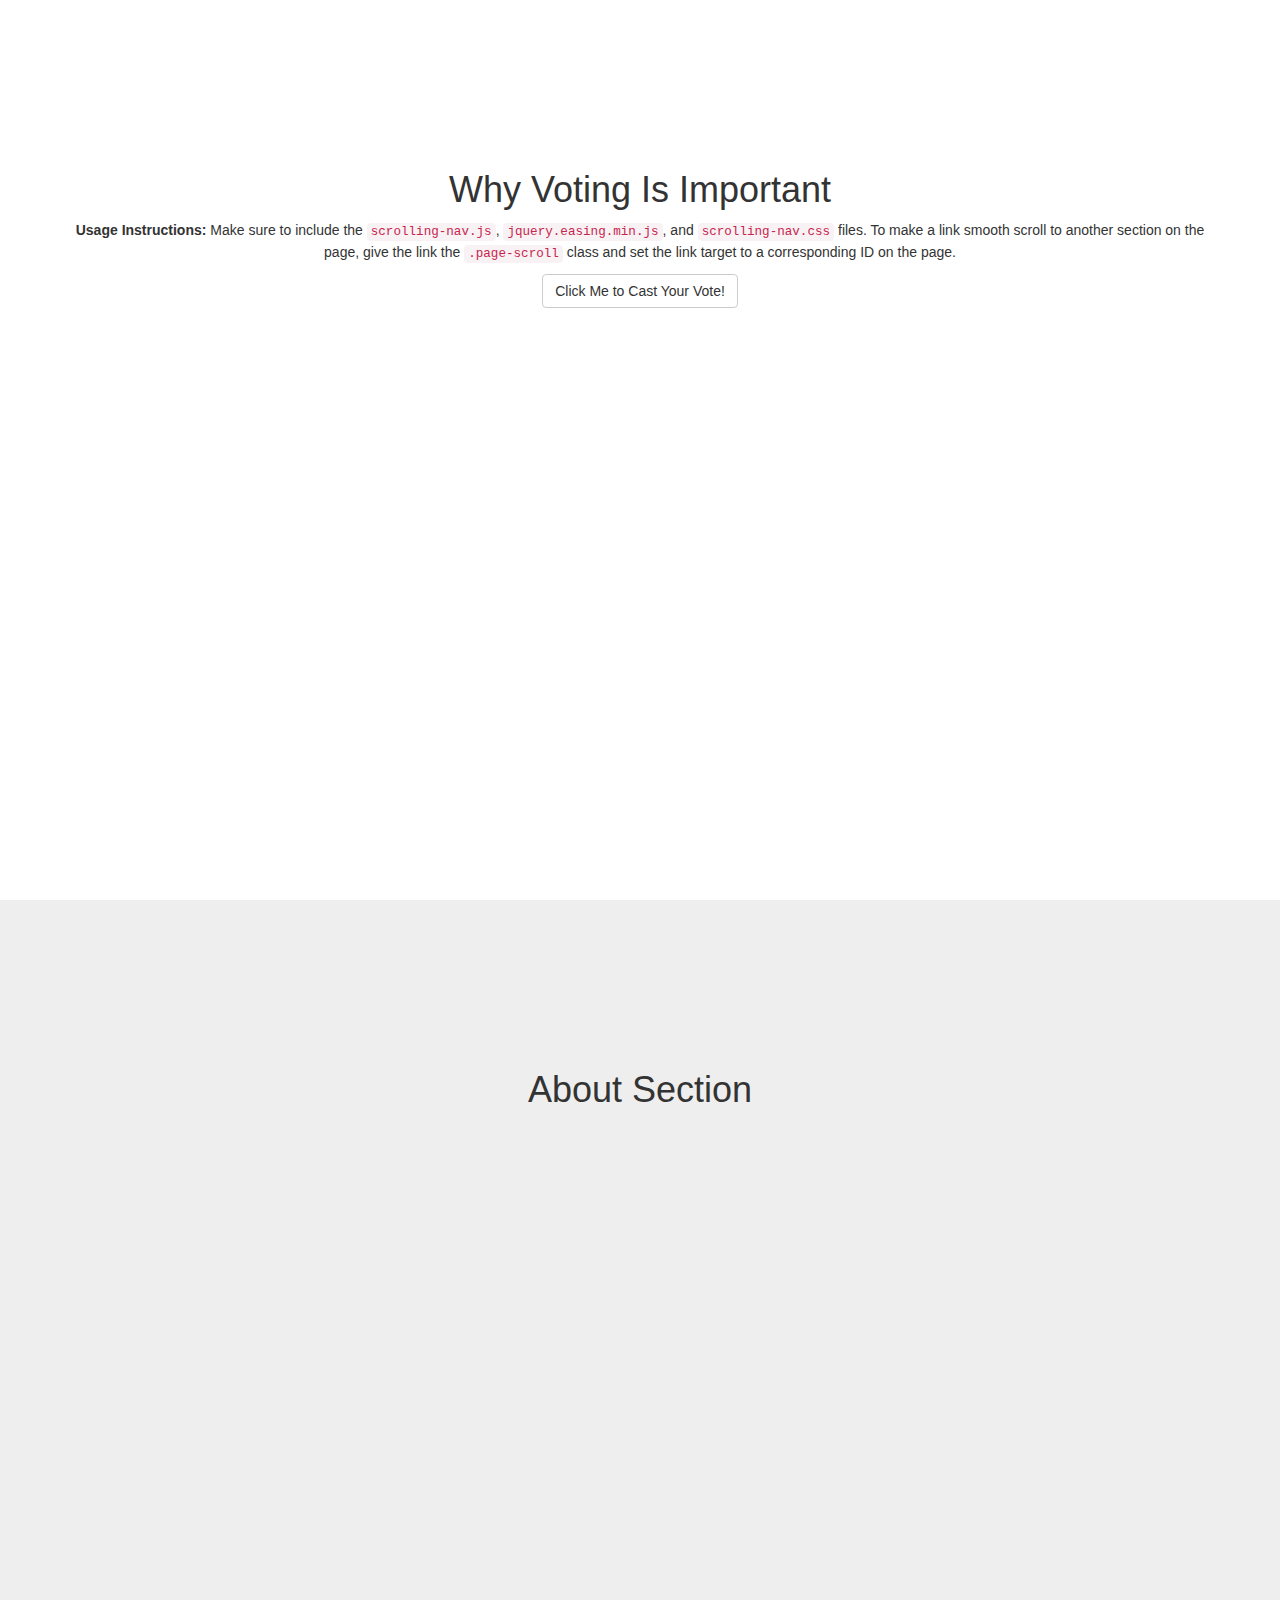
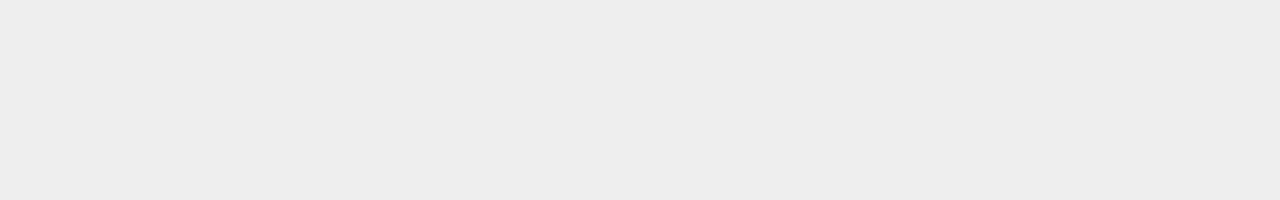
<file: bs/BALLOT PAGE.HTML>
<!DOCTYPE html>
<html lang="en">

<head>

    <meta charset="utf-8">
    <meta http-equiv="X-UA-Compatible" content="IE=edge">
    <meta name="viewport" content="width=device-width, initial-scale=1">
    <meta name="description" content="">
    <meta name="author" content="">

    <title>Scrolling Nav - Start Bootstrap Template</title>

    <!-- Bootstrap Core CSS -->
    <link href="css/bootstrap.min.css" rel="stylesheet">

    <!-- Custom CSS -->
    <link href="css/scrolling-nav.css" rel="stylesheet">

    <!-- HTML5 Shim and Respond.js IE8 support of HTML5 elements and media queries -->
    <!-- WARNING: Respond.js doesn't work if you view the page via file:// -->
    <!--[if lt IE 9]>
        <script src="https://oss.maxcdn.com/libs/html5shiv/3.7.0/html5shiv.js"></script>
        <script src="https://oss.maxcdn.com/libs/respond.js/1.4.2/respond.min.js"></script>
    <![endif]-->

</head>

<!-- The #page-top ID is part of the scrolling feature - the data-spy and data-target are part of the built-in Bootstrap scrollspy function -->



    <!-- Navigation -->
    
       

            <!-- Collect the nav links, forms, and other content for toggling -->
            <div class="collapse navbar-collapse navbar-ex1-collapse">
                <ul class="nav navbar-nav">
                    <!-- Hidden li included to remove active class from about link when scrolled up past about section -->
                    <li class="hidden">
                        <a class="page-scroll" href="#page-top"></a>
                    
                </ul>
            </div>
            <!-- /.navbar-collapse -->
        </div>
        <!-- /.container -->
    </nav>

    <!-- Intro Section -->
    <section id="intro" class="intro-section">
        <div class="container">
            <div class="row">
                <div class="col-lg-12">
                    <h1>Why Voting Is Important</h1>
                    <p><strong>Usage Instructions:</strong> Make sure to include the <code>scrolling-nav.js</code>, <code>jquery.easing.min.js</code>, and <code>scrolling-nav.css</code> files. To make a link smooth scroll to another section on the page, give the link the <code>.page-scroll</code> class and set the link target to a corresponding ID on the page.</p>
                    <a class="btn btn-default page-scroll" href="#about">Click Me to Cast Your Vote!</a>
                </div>
            </div>
        </div>
    </section>

    <!-- About Section -->
    <section id="about" class="about-section">
        <div class="container">
            <div class="row">
                <div class="col-lg-12">
                    <h1>About Section</h1>
                </div>
            </div>
        </div>
    </section>


    <!-- jQuery -->
    <script src="js/jquery.js"></script>

    <!-- Bootstrap Core JavaScript -->
    <script src="js/bootstrap.min.js"></script>

    <!-- Scrolling Nav JavaScript -->
    <script src="js/jquery.easing.min.js"></script>
    <script src="js/scrolling-nav.js"></script>

</body>

</html>
</file>
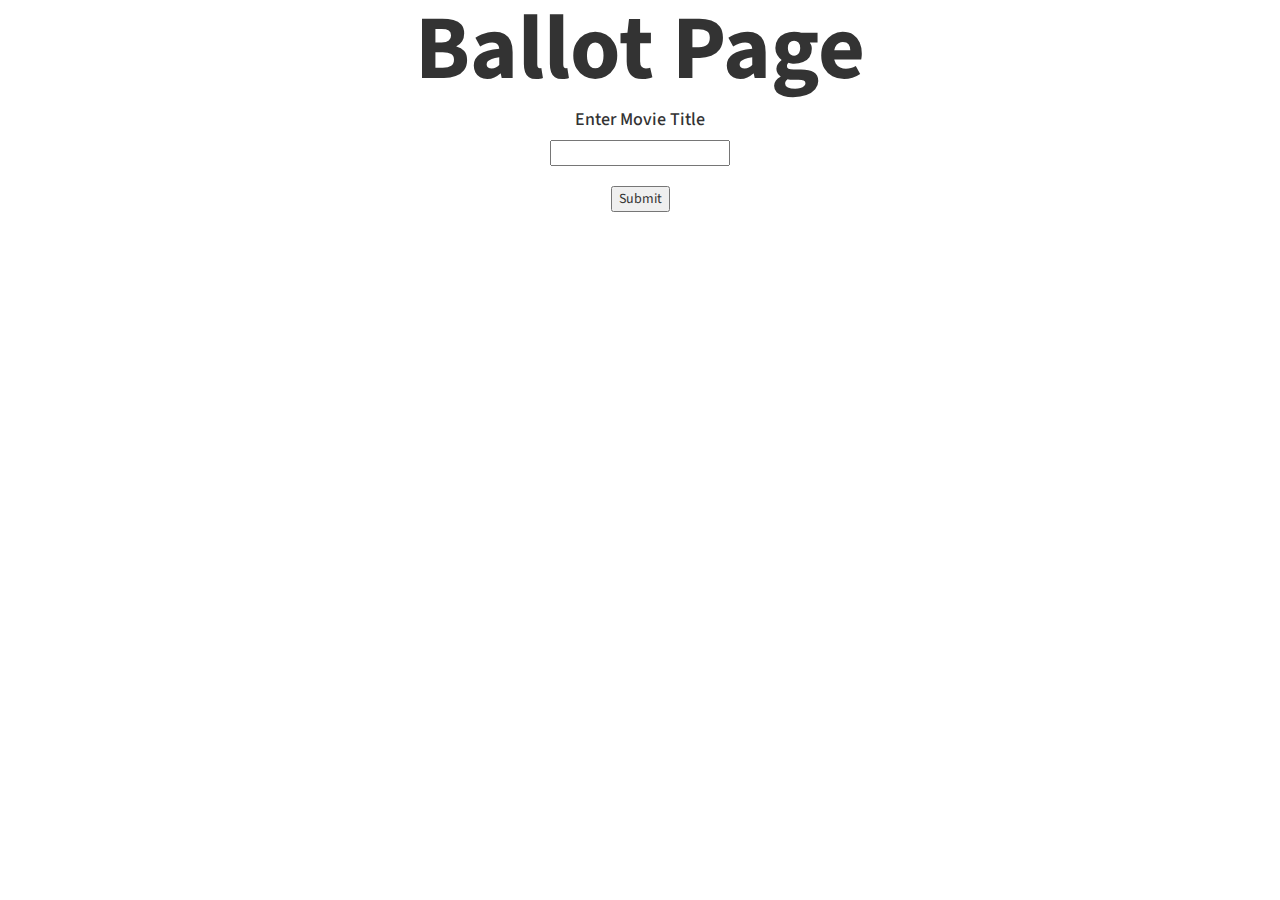
<file: bs/ballotpage.html>
<!DOCTYPE html>
<html lang="en">

<head>

    <meta charset="utf-8">
    <meta http-equiv="X-UA-Compatible" content="IE=edge">
    <meta name="viewport" content="width=device-width, initial-scale=1">
    <meta name="description" content="">
    <meta name="author" content="">

    <title>ballot page</title>

    <!-- Bootstrap Core CSS -->
    <link href="css/bootstrap.min.css" rel="stylesheet">

    <!-- Custom CSS -->
    <style>
/*!
 * Start Bootstrap - Stylish Portfolio Bootstrap Theme (http://startbootstrap.com)
 * Code licensed under the Apache License v2.0.
 * For details, see http://www.apache.org/licenses/LICENSE-2.0.
 */

/* Global Styles */

html,
body {
    width: 100%;
    height: 100%;
}

body {
    font-family: "Source Sans Pro","Helvetica Neue",Helvetica,Arial,sans-serif;
}

.text-vertical-center {
    display: table-cell;
    text-align: center;
    
}

.text-vertical-center h1 {
    margin: 0;
    padding: 0;
    font-size: 6.5em;
    font-weight: 700;
}

/* Custom Button Styles */

.btn-dark {
    border-radius: 0;
    color: #fff;
    background-color: rgba(0,0,0,0.4);
}

.btn-dark:hover,
.btn-dark:focus,
.btn-dark:active {
    color: #fff;
    background-color: rgba(0,0,0,0.7);
}

.btn-light {
    border-radius: 0;
    color: #333;
    background-color: rgb(255,255,255);
}

.btn-light:hover,
.btn-light:focus,
.btn-light:active {
    color: #333;
    background-color: rgba(255,255,255,0.8);
}

/* Custom Horizontal Rule */

hr.small {
    max-width: 100px;
}

/* Side Menu */

#sidebar-wrapper {
    z-index: 1000;
    position: fixed;
    right: 0;
    width: 250px;
    height: 100%;
    margin-right: -250px;
    overflow-y: auto;
    background: #222;
    -webkit-transition: all 0.4s ease 0s;
    -moz-transition: all 0.4s ease 0s;
    -ms-transition: all 0.4s ease 0s;
    -o-transition: all 0.4s ease 0s;
    transition: all 0.4s ease 0s;
}

.sidebar-nav {
    position: absolute;
    top: 0;
    width: 250px;
    margin: 0;
    padding: 0;
    list-style: none;
}

.sidebar-nav li {
    text-indent: 20px;
    line-height: 40px;
}

.sidebar-nav li a {
    display: block;
    text-decoration: none;
    color: #999;
}

.sidebar-nav li a:hover {
    text-decoration: none;
    color: #fff;
    background: rgba(255,255,255,0.2);
}

.sidebar-nav li a:active,
.sidebar-nav li a:focus {
    text-decoration: none;
}

.sidebar-nav > .sidebar-brand {
    height: 55px;
    font-size: 18px;
    line-height: 55px;
}

.sidebar-nav > .sidebar-brand a {
    color: #999;
}

.sidebar-nav > .sidebar-brand a:hover {
    color: #fff;
    background: none;
}

#menu-toggle {
    z-index: 1;
    position: fixed;
    top: 0;
    right: 0;
}

#sidebar-wrapper.active {
    right: 250px;
    width: 250px;
    -webkit-transition: all 0.4s ease 0s;
    -moz-transition: all 0.4s ease 0s;
    -ms-transition: all 0.4s ease 0s;
    -o-transition: all 0.4s ease 0s;
    transition: all 0.4s ease 0s;
}

.toggle {
    margin: 5px 5px 0 0;
}

/* Header */

.header {
    display: table;
    position: relative;
    width: 100%;
    height: 100%;
    background: url(https://pixabay.com/static/uploads/photo/2013/11/28/11/28/hands-220163_640.jpg) no-repeat center center scroll;
    -webkit-background-size: cover;
    -moz-background-size: cover;
    background-size: cover;
    -o-background-size: cover;
}

/* About */


.about {
    padding: 50px 0;
}

/* Services */

.services {
    padding: 50px 0;
}

.service-item {
    margin-bottom: 30px;
}

/* Callout */

.callout {
    display: table;
    width: 100%;
    height: 400px;
    color: #fff;
    background: url(../img/callout.jpg) no-repeat center center scroll; 
    -moz-background-size: cover;
    background-size: cover;
    -o-background-size: cover;
}

/* Portfolio */

.portfolio {
    padding: 50px 0;
}

.portfolio-item {
    margin-bottom: 30px;
}

.img-portfolio {
    margin: 0 auto;
}

.img-portfolio:hover {
    opacity: 0.8;
}

/* Call to Action */

.call-to-action {
    padding: 50px 0;
}

.call-to-action .btn {
    margin: 10px;
}

/* Map */

.map {
    height: 500px;
}

@media(max-width:768px) {
    .map {
        height: 75%;
    }
}

/* Footer */

footer {
    padding: 100px 0;
	
	
/* Access Code */

}
</style>

    <!-- Custom Fonts -->
    <link href="font-awesome/css/font-awesome.min.css" rel="stylesheet" type="text/css">
	<link href="font-awesome/css/font-awesome.css" rel="stylesheet" type="text/css">
    <link href="http://fonts.googleapis.com/css?family=Source+Sans+Pro:300,400,700,300italic,400italic,700italic" rel="stylesheet" type="text/css">

    <!-- HTML5 Shim and Respond.js IE8 support of HTML5 elements and media queries -->
    <!-- WARNING: Respond.js doesn't work if you view the page via file:// -->
    <!--[if lt IE 9]>
        <script src="https://oss.maxcdn.com/libs/html5shiv/3.7.0/html5shiv.js"></script>
        <script src="https://oss.maxcdn.com/libs/respond.js/1.4.2/respond.min.js"></script>
    <![endif]-->

</head>

<!--<body> 
<div class="container">
  <div class="form-group">
		<h4>Enter Access Code: </h4> <input type = "text"  id= "pwd" required >
		<br><br>
		<button id= "button" onClick= "checkCode()"> Submit </button> 

		-->
	<script>
	function checkCode(){
		var adminCode = "0000";
		var accessCode = {"code":"code"};
		var code = document.getElementById("pwd").value;
		
		
		if (code== adminCode){
			window.location.href = "adminPage.html";
		}
		else if(code in accessCode){ // if code in dictionary
			accessCode.push(code);
			window.location.href = "Voting Importance.html";
			//go to login page	
		}
		
		else{ //if code not in dicts
			alert("That access code is not valid. Your access code should be on the back of your ticket!");
			
			
		}
	}

	</script>
	</div>
</div>
  <!-- Header -->
    <header id="top" class="header">
        <div class="text-vertical-center">
            <h1>Ballot Page</h1>
			
			<div class="container">
			<div class="form-group">
				<h4> Enter Movie Title</h4> <input type = "text"  id= "pwd" required >
				<br><br>
				<button id= "button" onClick= "checkCode()"> Submit </button> 
			</div>
			</div>
   

 
    </header>
	
	 
	
<script>
</script>

</body>
<!---Access Code--->


</html>
</file>
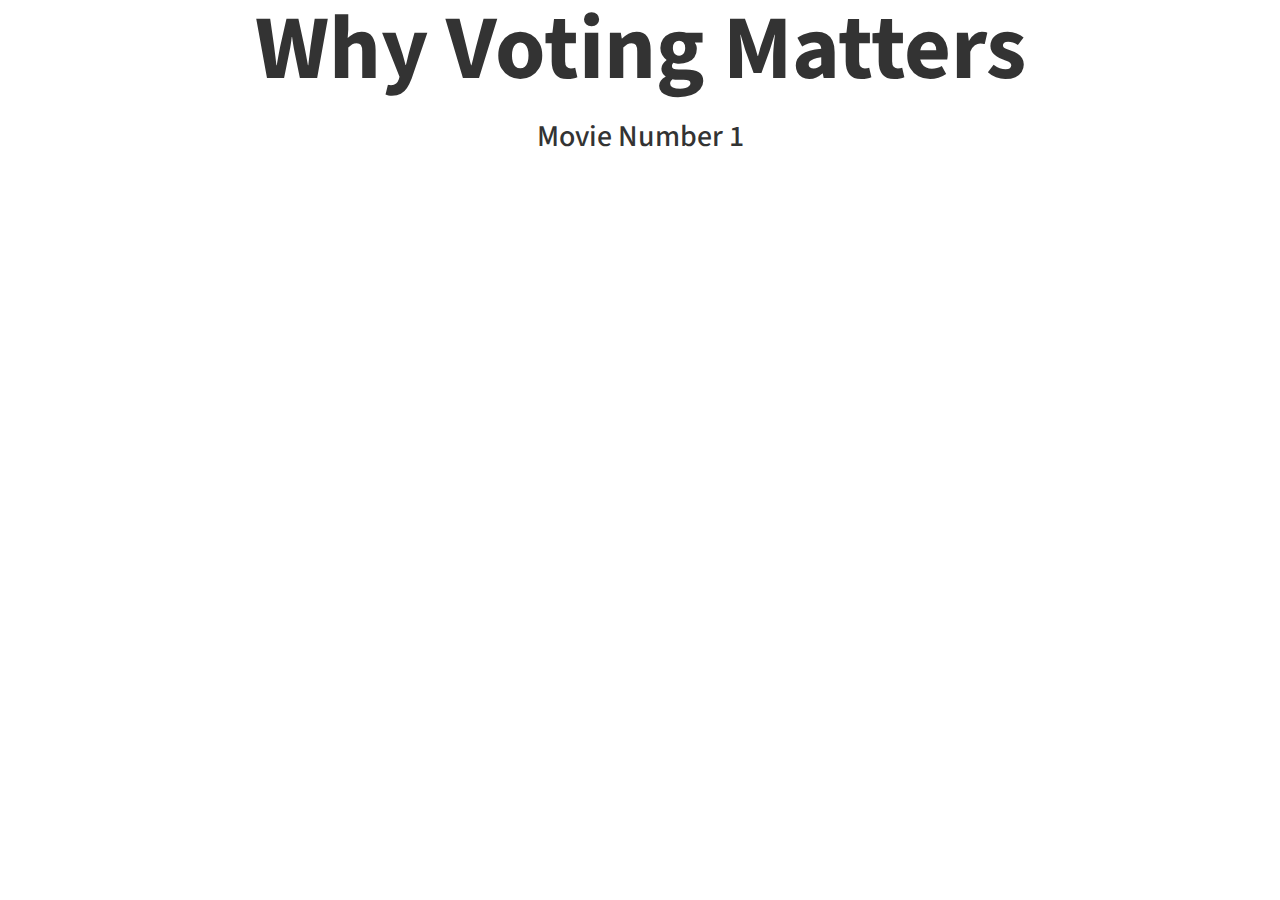
<file: bs/EMAIL PAGE.HTML>
<!DOCTYPE html>
<html lang="en">

<head>

    <meta charset="utf-8">
    <meta http-equiv="X-UA-Compatible" content="IE=edge">
    <meta name="viewport" content="width=device-width, initial-scale=1">
    <meta name="description" content="">
    <meta name="author" content="">

    <title>Ballot Page</title>

    <!-- Bootstrap Core CSS -->
    <link href="css/bootstrap.min.css" rel="stylesheet">

    <!-- Custom CSS -->
    <style>
/*!
 * Start Bootstrap - Stylish Portfolio Bootstrap Theme (http://startbootstrap.com)
 * Code licensed under the Apache License v2.0.
 * For details, see http://www.apache.org/licenses/LICENSE-2.0.
 */

/* Global Styles */

html,
body {
    width: 100%;
    height: 100%;
}

body {
    font-family: "Source Sans Pro","Helvetica Neue",Helvetica,Arial,sans-serif;
}

.text-vertical-center {
    display: table-cell;
    text-align: center;
    
}

.text-vertical-center h1 {
    margin: 0;
    padding: 0;
    font-size: 6.5em;
    font-weight: 700;
}

/* Custom Button Styles */

.btn-dark {
    border-radius: 0;
    color: #fff;
    background-color: rgba(0,0,0,0.4);
}

.btn-dark:hover,
.btn-dark:focus,
.btn-dark:active {
    color: #fff;
    background-color: rgba(0,0,0,0.7);
}

.btn-light {
    border-radius: 0;
    color: #333;
    background-color: rgb(255,255,255);
}

.btn-light:hover,
.btn-light:focus,
.btn-light:active {
    color: #333;
    background-color: rgba(255,255,255,0.8);
}

/* Custom Horizontal Rule */

hr.small {
    max-width: 100px;
}

/* Side Menu */

#sidebar-wrapper {
    z-index: 1000;
    position: fixed;
    right: 0;
    width: 250px;
    height: 100%;
    margin-right: -250px;
    overflow-y: auto;
    background: #222;
    -webkit-transition: all 0.4s ease 0s;
    -moz-transition: all 0.4s ease 0s;
    -ms-transition: all 0.4s ease 0s;
    -o-transition: all 0.4s ease 0s;
    transition: all 0.4s ease 0s;
}

.sidebar-nav {
    position: absolute;
    top: 0;
    width: 250px;
    margin: 0;
    padding: 0;
    list-style: none;
}

.sidebar-nav li {
    text-indent: 20px;
    line-height: 40px;
}

.sidebar-nav li a {
    display: block;
    text-decoration: none;
    color: #999;
}

.sidebar-nav li a:hover {
    text-decoration: none;
    color: #fff;
    background: rgba(255,255,255,0.2);
}

.sidebar-nav li a:active,
.sidebar-nav li a:focus {
    text-decoration: none;
}

.sidebar-nav > .sidebar-brand {
    height: 55px;
    font-size: 18px;
    line-height: 55px;
}

.sidebar-nav > .sidebar-brand a {
    color: #999;
}

.sidebar-nav > .sidebar-brand a:hover {
    color: #fff;
    background: none;
}

#menu-toggle {
    z-index: 1;
    position: fixed;
    top: 0;
    right: 0;
}

#sidebar-wrapper.active {
    right: 250px;
    width: 250px;
    -webkit-transition: all 0.4s ease 0s;
    -moz-transition: all 0.4s ease 0s;
    -ms-transition: all 0.4s ease 0s;
    -o-transition: all 0.4s ease 0s;
    transition: all 0.4s ease 0s;
}

.toggle {
    margin: 5px 5px 0 0;
}

/* Header */

.header {
    display: table;
    position: relative;
    width: 100%;
    height: 100%;
    background: url(https://pixabay.com/static/uploads/photo/2013/11/28/11/28/hands-220163_640.jpg) no-repeat center center scroll;
    -webkit-background-size: cover;
    -moz-background-size: cover;
    background-size: cover;
    -o-background-size: cover;
}

/* About */


.about {
    padding: 50px 0;
}

/* Services */

.services {
    padding: 50px 0;
}

.service-item {
    margin-bottom: 30px;
}

/* Callout */

.callout {
    display: table;
    width: 100%;
    height: 400px;
    color: #fff;
    background: url(../img/callout.jpg) no-repeat center center scroll; 
    -moz-background-size: cover;
    background-size: cover;
    -o-background-size: cover;
}

/* Portfolio */

.portfolio {
    padding: 50px 0;
}

.portfolio-item {
    margin-bottom: 30px;
}

.img-portfolio {
    margin: 0 auto;
}

.img-portfolio:hover {
    opacity: 0.8;
}

/* Call to Action */

.call-to-action {
    padding: 50px 0;
}

.call-to-action .btn {
    margin: 10px;
}

/* Map */

.map {
    height: 500px;
}

@media(max-width:768px) {
    .map {
        height: 75%;
    }
}

/* Footer */

footer {
    padding: 100px 0;
	
	
/* Access Code */

}
</style>

    <!-- Custom Fonts -->
    <link href="font-awesome/css/font-awesome.min.css" rel="stylesheet" type="text/css">
	<link href="font-awesome/css/font-awesome.css" rel="stylesheet" type="text/css">
    <link href="http://fonts.googleapis.com/css?family=Source+Sans+Pro:300,400,700,300italic,400italic,700italic" rel="stylesheet" type="text/css">

    <!-- HTML5 Shim and Respond.js IE8 support of HTML5 elements and media queries -->
    <!-- WARNING: Respond.js doesn't work if you view the page via file:// -->
    <!--[if lt IE 9]>
        <script src="https://oss.maxcdn.com/libs/html5shiv/3.7.0/html5shiv.js"></script>
        <script src="https://oss.maxcdn.com/libs/respond.js/1.4.2/respond.min.js"></script>
    <![endif]-->

</head>

<body> 
  <!-- Header -->
    <header id="top" class="header">
        <div class="text-vertical-center">
            <h1>Why Voting Matters</h1>
			<h2>Movie Number 1</h2>
            
  
    </header>
	
	 
	
<script>
</script>

</body>
<!---Access Code--->


</html>
</file>
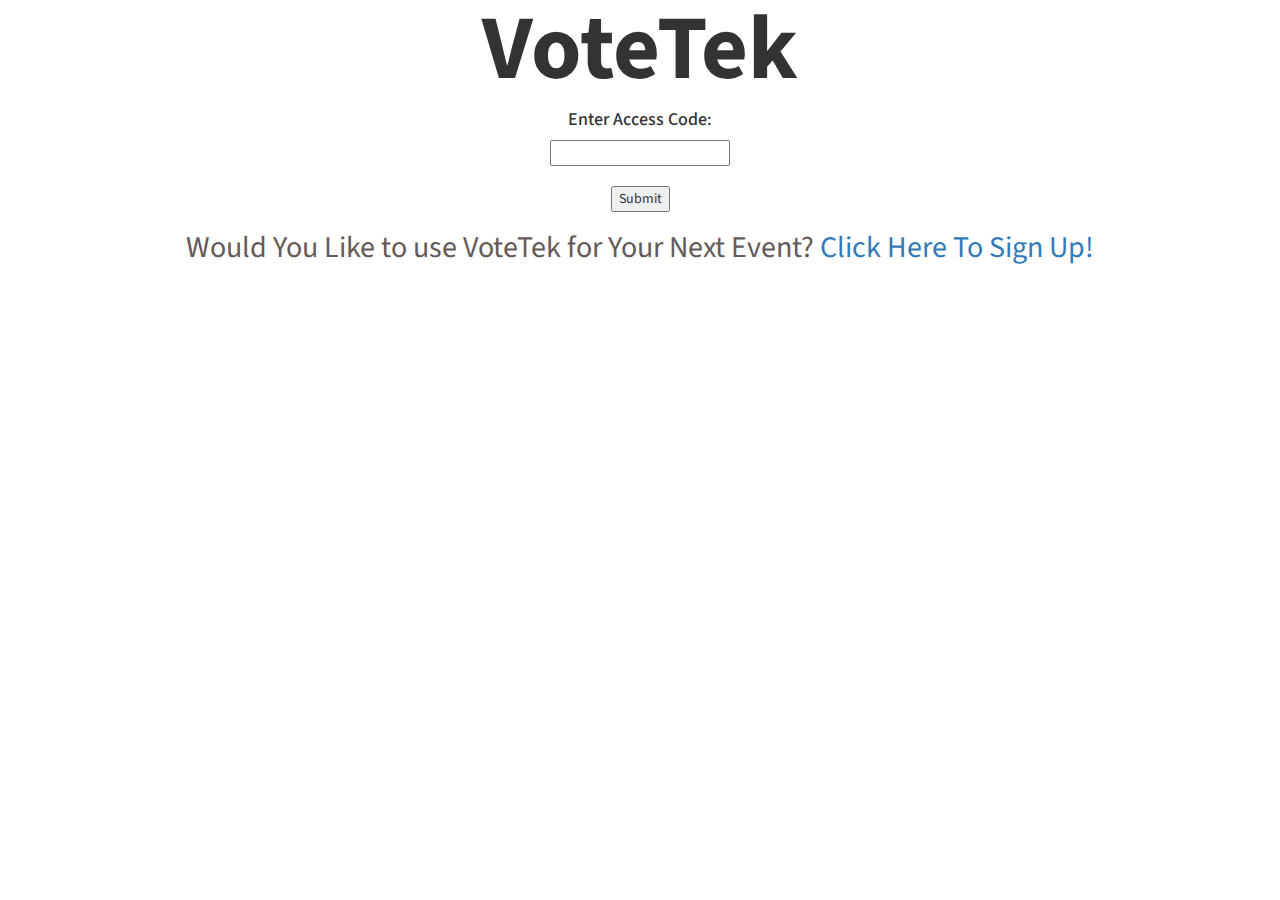
<file: bs/MAIN PAGE.html>
<!DOCTYPE html>
<html lang="en">

<head>

    <meta charset="utf-8">
    <meta http-equiv="X-UA-Compatible" content="IE=edge">
    <meta name="viewport" content="width=device-width, initial-scale=1">
    <meta name="description" content="">
    <meta name="author" content="">

    <title>Vote Tek</title>

    <!-- Bootstrap Core CSS -->
    <link href="css/bootstrap.min.css" rel="stylesheet">

    <!-- Custom CSS -->
    <style>
/*!
 * Start Bootstrap - Stylish Portfolio Bootstrap Theme (http://startbootstrap.com)
 * Code licensed under the Apache License v2.0.
 * For details, see http://www.apache.org/licenses/LICENSE-2.0.
 */

/* Global Styles */

html,
body {
    width: 100%;
    height: 100%;
}

body {
    font-family: "Source Sans Pro","Helvetica Neue",Helvetica,Arial,sans-serif;
}

.text-vertical-center {
    display: table-cell;
    text-align: center;
    
}

.text-vertical-center h1 {
    margin: 0;
    padding: 0;
    font-size: 6.5em;
    font-weight: 700;
}

/* Custom Button Styles */

.btn-dark {
    border-radius: 0;
    color: #fff;
    background-color: rgba(0,0,0,0.4);
}

.btn-dark:hover,
.btn-dark:focus,
.btn-dark:active {
    color: #fff;
    background-color: rgba(0,0,0,0.7);
}

.btn-light {
    border-radius: 0;
    color: #333;
    background-color: rgb(255,255,255);
}

.btn-light:hover,
.btn-light:focus,
.btn-light:active {
    color: #333;
    background-color: rgba(255,255,255,0.8);
}

/* Custom Horizontal Rule */

hr.small {
    max-width: 100px;
}

/* Side Menu */

#sidebar-wrapper {
    z-index: 1000;
    position: fixed;
    right: 0;
    width: 250px;
    height: 100%;
    margin-right: -250px;
    overflow-y: auto;
    background: #222;
    -webkit-transition: all 0.4s ease 0s;
    -moz-transition: all 0.4s ease 0s;
    -ms-transition: all 0.4s ease 0s;
    -o-transition: all 0.4s ease 0s;
    transition: all 0.4s ease 0s;
}

.sidebar-nav {
    position: absolute;
    top: 0;
    width: 250px;
    margin: 0;
    padding: 0;
    list-style: none;
}

.sidebar-nav li {
    text-indent: 20px;
    line-height: 40px;
}

.sidebar-nav li a {
    display: block;
    text-decoration: none;
    color: #999;
}

.sidebar-nav li a:hover {
    text-decoration: none;
    color: #fff;
    background: rgba(255,255,255,0.2);
}

.sidebar-nav li a:active,
.sidebar-nav li a:focus {
    text-decoration: none;
}

.sidebar-nav > .sidebar-brand {
    height: 55px;
    font-size: 18px;
    line-height: 55px;
}

.sidebar-nav > .sidebar-brand a {
    color: #999;
}

.sidebar-nav > .sidebar-brand a:hover {
    color: #fff;
    background: none;
}

#menu-toggle {
    z-index: 1;
    position: fixed;
    top: 0;
    right: 0;
}

#sidebar-wrapper.active {
    right: 250px;
    width: 250px;
    -webkit-transition: all 0.4s ease 0s;
    -moz-transition: all 0.4s ease 0s;
    -ms-transition: all 0.4s ease 0s;
    -o-transition: all 0.4s ease 0s;
    transition: all 0.4s ease 0s;
}

.toggle {
    margin: 5px 5px 0 0;
}

/* Header */

.header {
    display: table;
    position: relative;
    width: 100%;
    height: 100%;
    background: url(https://pixabay.com/static/uploads/photo/2013/11/28/11/28/hands-220163_640.jpg) no-repeat center center scroll;
    -webkit-background-size: cover;
    -moz-background-size: cover;
    background-size: cover;
    -o-background-size: cover;
}

/* About */


.about {
    padding: 50px 0;
}

/* Services */

.services {
    padding: 50px 0;
}

.service-item {
    margin-bottom: 30px;
}

/* Callout */

.callout {
    display: table;
    width: 100%;
    height: 400px;
    color: #fff;
    background: url(../img/callout.jpg) no-repeat center center scroll; 
    -moz-background-size: cover;
    background-size: cover;
    -o-background-size: cover;
}

/* Portfolio */

.portfolio {
    padding: 50px 0;
}

.portfolio-item {
    margin-bottom: 30px;
}

.img-portfolio {
    margin: 0 auto;
}

.img-portfolio:hover {
    opacity: 0.8;
}

/* Call to Action */

.call-to-action {
    padding: 50px 0;
}

.call-to-action .btn {
    margin: 10px;
}

/* Map */

.map {
    height: 500px;
}

@media(max-width:768px) {
    .map {
        height: 75%;
    }
}

/* Footer */

footer {
    padding: 100px 0;
	
	
/* Access Code */

}
</style>

    <!-- Custom Fonts -->
    <link href="font-awesome/css/font-awesome.min.css" rel="stylesheet" type="text/css">
	<link href="font-awesome/css/font-awesome.css" rel="stylesheet" type="text/css">
    <link href="http://fonts.googleapis.com/css?family=Source+Sans+Pro:300,400,700,300italic,400italic,700italic" rel="stylesheet" type="text/css">

    <!-- HTML5 Shim and Respond.js IE8 support of HTML5 elements and media queries -->
    <!-- WARNING: Respond.js doesn't work if you view the page via file:// -->
    <!--[if lt IE 9]>
        <script src="https://oss.maxcdn.com/libs/html5shiv/3.7.0/html5shiv.js"></script>
        <script src="https://oss.maxcdn.com/libs/respond.js/1.4.2/respond.min.js"></script>
    <![endif]-->

</head>

<!--<body> 
<div class="container">
  <div class="form-group">
		<h4>Enter Access Code: </h4> <input type = "text"  id= "pwd" required >
		<br><br>
		<button id= "button" onClick= "checkCode()"> Submit </button> 

		-->
	<script>
	function checkCode(){
		var adminCode = "0000";
		var userCode ="1212"
		//var accessCode = {"code":"code"};
		var code = document.getElementById("pwd").value;
		
		
		if (code== adminCode){
			window.location.href = "adminPage.html";
		}
		else if(code == userCode){ // if code in dictionary
			//accessCode.push(code);
			window.location.href = "votingimportanceemail.html";
			//go to login page	
		}
		
		else{ //if code not in dict
			alert("That access code is not valid. Your access code should be on the back of your ticket!");
			
			
		}
	}

	</script>
	</div>
</div>
  <!-- Header -->
    <header id="top" class="header">
        <div class="text-vertical-center">
            <h1>VoteTek</h1>
			
			<div class="container">
			<div class="form-group">
				<h4>Enter Access Code: </h4> <input type = "text"  id= "pwd" required >
				<br><br>
				<button id= "button" onClick= "checkCode()"> Submit </button> 
			</div>
			</div>
   

  <p class="sp">Would You Like to use VoteTek for Your Next Event? <a target="_blank" href="SIGN UP (ORGANIZATION).HTML">Click Here To Sign Up!</a></p>
    </header>
	
	 
	
<script>
</script>

</body>
<!---Access Code--->


</html>
</file>
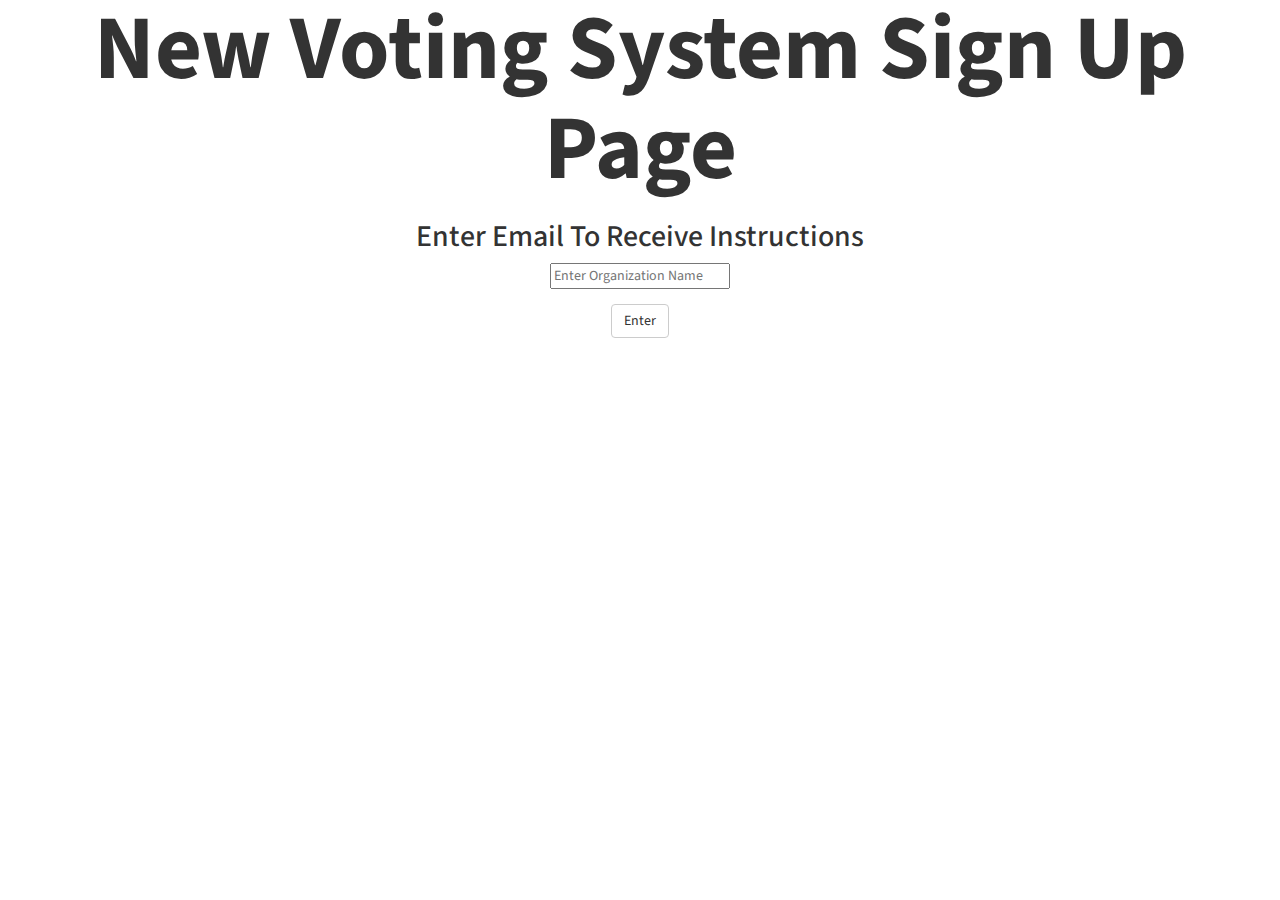
<file: bs/SIGN UP (ORGANIZATION).html>
<!DOCTYPE html>
<html lang="en">

<head>

    <meta charset="utf-8">
    <meta http-equiv="X-UA-Compatible" content="IE=edge">
    <meta name="viewport" content="width=device-width, initial-scale=1">
    <meta name="description" content="">
    <meta name="author" content="">

    <title>Sign Up Page</title>

    <!-- Bootstrap Core CSS -->
    <link href="css/bootstrap.min.css" rel="stylesheet">

    <!-- Custom CSS -->
    <style>
/*!
 * Start Bootstrap - Stylish Portfolio Bootstrap Theme (http://startbootstrap.com)
 * Code licensed under the Apache License v2.0.
 * For details, see http://www.apache.org/licenses/LICENSE-2.0.
 */

/* Global Styles */

html,
body {
    width: 100%;
    height: 100%;
}

body {
    font-family: "Source Sans Pro","Helvetica Neue",Helvetica,Arial,sans-serif;
}

.text-vertical-center {
    display: table-cell;
    text-align: center;
    
}

.text-vertical-center h1 {
    margin: 0;
    padding: 0;
    font-size: 6.5em;
    font-weight: 700;
}

/* Custom Button Styles */

.btn-dark {
    border-radius: 0;
    color: #fff;
    background-color: rgba(0,0,0,0.4);
}

.btn-dark:hover,
.btn-dark:focus,
.btn-dark:active {
    color: #fff;
    background-color: rgba(0,0,0,0.7);
}

.btn-light {
    border-radius: 0;
    color: #333;
    background-color: rgb(255,255,255);
}

.btn-light:hover,
.btn-light:focus,
.btn-light:active {
    color: #333;
    background-color: rgba(255,255,255,0.8);
}

/* Custom Horizontal Rule */

hr.small {
    max-width: 100px;
}

/* Side Menu */

#sidebar-wrapper {
    z-index: 1000;
    position: fixed;
    right: 0;
    width: 250px;
    height: 100%;
    margin-right: -250px;
    overflow-y: auto;
    background: #222;
    -webkit-transition: all 0.4s ease 0s;
    -moz-transition: all 0.4s ease 0s;
    -ms-transition: all 0.4s ease 0s;
    -o-transition: all 0.4s ease 0s;
    transition: all 0.4s ease 0s;
}

.sidebar-nav {
    position: absolute;
    top: 0;
    width: 250px;
    margin: 0;
    padding: 0;
    list-style: none;
}

.sidebar-nav li {
    text-indent: 20px;
    line-height: 40px;
}

.sidebar-nav li a {
    display: block;
    text-decoration: none;
    color: #999;
}

.sidebar-nav li a:hover {
    text-decoration: none;
    color: #fff;
    background: rgba(255,255,255,0.2);
}

.sidebar-nav li a:active,
.sidebar-nav li a:focus {
    text-decoration: none;
}

.sidebar-nav > .sidebar-brand {
    height: 55px;
    font-size: 18px;
    line-height: 55px;
}

.sidebar-nav > .sidebar-brand a {
    color: #999;
}

.sidebar-nav > .sidebar-brand a:hover {
    color: #fff;
    background: none;
}

#menu-toggle {
    z-index: 1;
    position: fixed;
    top: 0;
    right: 0;
}

#sidebar-wrapper.active {
    right: 250px;
    width: 250px;
    -webkit-transition: all 0.4s ease 0s;
    -moz-transition: all 0.4s ease 0s;
    -ms-transition: all 0.4s ease 0s;
    -o-transition: all 0.4s ease 0s;
    transition: all 0.4s ease 0s;
}

.toggle {
    margin: 5px 5px 0 0;
}

/* Header */

.header {
    display: table;
    position: relative;
    width: 100%;
    height: 100%;
    background: url(https://pixabay.com/static/uploads/photo/2013/11/28/11/28/hands-220163_640.jpg) no-repeat center center scroll;
    -webkit-background-size: cover;
    -moz-background-size: cover;
    background-size: cover;
    -o-background-size: cover;
}

/* About */


.about {
    padding: 50px 0;
}

/* Services */

.services {
    padding: 50px 0;
}

.service-item {
    margin-bottom: 30px;
}

/* Callout */

.callout {
    display: table;
    width: 100%;
    height: 400px;
    color: #fff;
    background: url(../img/callout.jpg) no-repeat center center scroll; 
    -moz-background-size: cover;
    background-size: cover;
    -o-background-size: cover;
}

/* Portfolio */

.portfolio {
    padding: 50px 0;
}

.portfolio-item {
    margin-bottom: 30px;
}

.img-portfolio {
    margin: 0 auto;
}

.img-portfolio:hover {
    opacity: 0.8;
}

/* Call to Action */

.call-to-action {
    padding: 50px 0;
}

.call-to-action .btn {
    margin: 10px;
}

/* Map */

.map {
    height: 500px;
}

@media(max-width:768px) {
    .map {
        height: 75%;
    }
}

/* Footer */

footer {
    padding: 100px 0;
	
	
/* Access Code */

}
</style>

    <!-- Custom Fonts -->
    <link href="font-awesome/css/font-awesome.min.css" rel="stylesheet" type="text/css">
	<link href="font-awesome/css/font-awesome.css" rel="stylesheet" type="text/css">
    <link href="http://fonts.googleapis.com/css?family=Source+Sans+Pro:300,400,700,300italic,400italic,700italic" rel="stylesheet" type="text/css">

    <!-- HTML5 Shim and Respond.js IE8 support of HTML5 elements and media queries -->
    <!-- WARNING: Respond.js doesn't work if you view the page via file:// -->
    <!--[if lt IE 9]>
        <script src="https://oss.maxcdn.com/libs/html5shiv/3.7.0/html5shiv.js"></script>
        <script src="https://oss.maxcdn.com/libs/respond.js/1.4.2/respond.min.js"></script>
    <![endif]-->

</head>

<body> 
  <!-- Header -->
    <header id="top" class="header">
        <div class="text-vertical-center">
            <h1>New Voting System Sign Up Page</h1>
			<h2>Enter Email To Receive Instructions </h2>
            <div class="container">
  <div class="form-group">
   <input type="password" class="accesscode" class="form-control" id="pwd" placeholder="Enter Organization Name">
    </div>
   <button type="Enter" class="btn btn-default">Enter</button>
  </form>
  
    </header>
	
	 
	
<script>
</script>

</body>
<!---Access Code--->


</html>
</file>
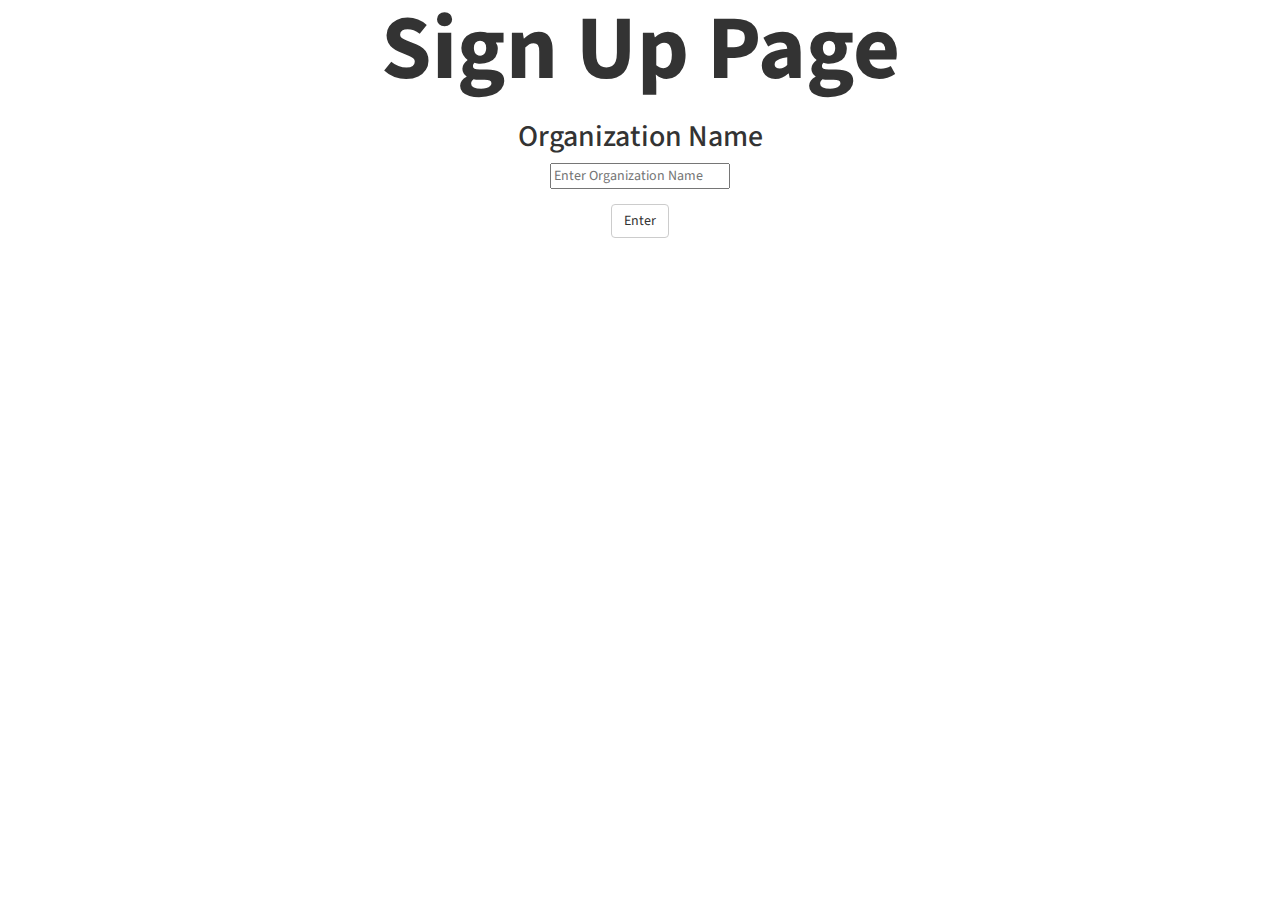
<file: bs/SIGN UP PAGE.html>
<!DOCTYPE html>
<html lang="en">

<head>

    <meta charset="utf-8">
    <meta http-equiv="X-UA-Compatible" content="IE=edge">
    <meta name="viewport" content="width=device-width, initial-scale=1">
    <meta name="description" content="">
    <meta name="author" content="">

    <title>Sign Up Page</title>

    <!-- Bootstrap Core CSS -->
    <link href="css/bootstrap.min.css" rel="stylesheet">

    <!-- Custom CSS -->
    <style>
/*!
 * Start Bootstrap - Stylish Portfolio Bootstrap Theme (http://startbootstrap.com)
 * Code licensed under the Apache License v2.0.
 * For details, see http://www.apache.org/licenses/LICENSE-2.0.
 */

/* Global Styles */

html,
body {
    width: 100%;
    height: 100%;
}

body {
    font-family: "Source Sans Pro","Helvetica Neue",Helvetica,Arial,sans-serif;
}

.text-vertical-center {
    display: table-cell;
    text-align: center;
    
}

.text-vertical-center h1 {
    margin: 0;
    padding: 0;
    font-size: 6.5em;
    font-weight: 700;
}

/* Custom Button Styles */

.btn-dark {
    border-radius: 0;
    color: #fff;
    background-color: rgba(0,0,0,0.4);
}

.btn-dark:hover,
.btn-dark:focus,
.btn-dark:active {
    color: #fff;
    background-color: rgba(0,0,0,0.7);
}

.btn-light {
    border-radius: 0;
    color: #333;
    background-color: rgb(255,255,255);
}

.btn-light:hover,
.btn-light:focus,
.btn-light:active {
    color: #333;
    background-color: rgba(255,255,255,0.8);
}

/* Custom Horizontal Rule */

hr.small {
    max-width: 100px;
}

/* Side Menu */

#sidebar-wrapper {
    z-index: 1000;
    position: fixed;
    right: 0;
    width: 250px;
    height: 100%;
    margin-right: -250px;
    overflow-y: auto;
    background: #222;
    -webkit-transition: all 0.4s ease 0s;
    -moz-transition: all 0.4s ease 0s;
    -ms-transition: all 0.4s ease 0s;
    -o-transition: all 0.4s ease 0s;
    transition: all 0.4s ease 0s;
}

.sidebar-nav {
    position: absolute;
    top: 0;
    width: 250px;
    margin: 0;
    padding: 0;
    list-style: none;
}

.sidebar-nav li {
    text-indent: 20px;
    line-height: 40px;
}

.sidebar-nav li a {
    display: block;
    text-decoration: none;
    color: #999;
}

.sidebar-nav li a:hover {
    text-decoration: none;
    color: #fff;
    background: rgba(255,255,255,0.2);
}

.sidebar-nav li a:active,
.sidebar-nav li a:focus {
    text-decoration: none;
}

.sidebar-nav > .sidebar-brand {
    height: 55px;
    font-size: 18px;
    line-height: 55px;
}

.sidebar-nav > .sidebar-brand a {
    color: #999;
}

.sidebar-nav > .sidebar-brand a:hover {
    color: #fff;
    background: none;
}

#menu-toggle {
    z-index: 1;
    position: fixed;
    top: 0;
    right: 0;
}

#sidebar-wrapper.active {
    right: 250px;
    width: 250px;
    -webkit-transition: all 0.4s ease 0s;
    -moz-transition: all 0.4s ease 0s;
    -ms-transition: all 0.4s ease 0s;
    -o-transition: all 0.4s ease 0s;
    transition: all 0.4s ease 0s;
}

.toggle {
    margin: 5px 5px 0 0;
}

/* Header */

.header {
    display: table;
    position: relative;
    width: 100%;
    height: 100%;
    background: url(https://pixabay.com/static/uploads/photo/2013/11/28/11/28/hands-220163_640.jpg) no-repeat center center scroll;
    -webkit-background-size: cover;
    -moz-background-size: cover;
    background-size: cover;
    -o-background-size: cover;
}

/* About */


.about {
    padding: 50px 0;
}

/* Services */

.services {
    padding: 50px 0;
}

.service-item {
    margin-bottom: 30px;
}

/* Callout */

.callout {
    display: table;
    width: 100%;
    height: 400px;
    color: #fff;
    background: url(../img/callout.jpg) no-repeat center center scroll; 
    -moz-background-size: cover;
    background-size: cover;
    -o-background-size: cover;
}

/* Portfolio */

.portfolio {
    padding: 50px 0;
}

.portfolio-item {
    margin-bottom: 30px;
}

.img-portfolio {
    margin: 0 auto;
}

.img-portfolio:hover {
    opacity: 0.8;
}

/* Call to Action */

.call-to-action {
    padding: 50px 0;
}

.call-to-action .btn {
    margin: 10px;
}

/* Map */

.map {
    height: 500px;
}

@media(max-width:768px) {
    .map {
        height: 75%;
    }
}

/* Footer */

footer {
    padding: 100px 0;
	
	
/* Access Code */

}
</style>

    <!-- Custom Fonts -->
    <link href="font-awesome/css/font-awesome.min.css" rel="stylesheet" type="text/css">
	<link href="font-awesome/css/font-awesome.css" rel="stylesheet" type="text/css">
    <link href="http://fonts.googleapis.com/css?family=Source+Sans+Pro:300,400,700,300italic,400italic,700italic" rel="stylesheet" type="text/css">

    <!-- HTML5 Shim and Respond.js IE8 support of HTML5 elements and media queries -->
    <!-- WARNING: Respond.js doesn't work if you view the page via file:// -->
    <!--[if lt IE 9]>
        <script src="https://oss.maxcdn.com/libs/html5shiv/3.7.0/html5shiv.js"></script>
        <script src="https://oss.maxcdn.com/libs/respond.js/1.4.2/respond.min.js"></script>
    <![endif]-->

</head>

<body> 
  <!-- Header -->
    <header id="top" class="header">
        <div class="text-vertical-center">
            <h1>Sign Up Page</h1>
			<h2>Organization Name</h2>
            <div class="container">
  <div class="form-group">
   <input type="password" class="accesscode" class="form-control" id="pwd" placeholder="Enter Organization Name">
    </div>
   <button type="Enter" class="btn btn-default">Enter</button>
  </form>
  
    </header>
	
	 
	
<script>
</script>

</body>
<!---Access Code--->


</html>
</file>
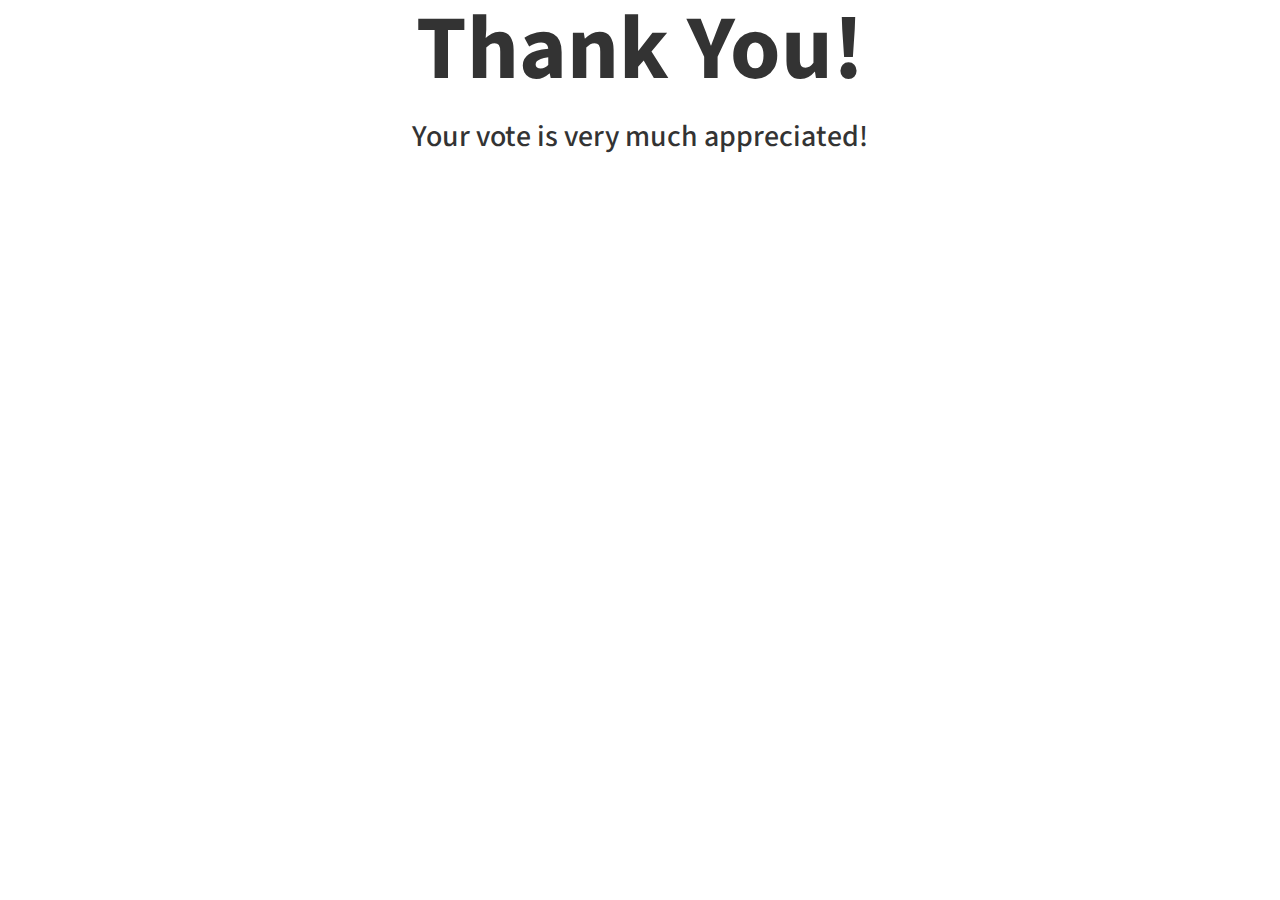
<file: bs/Thank You For Voting.HTML>
<!DOCTYPE html>
<html lang="en">
<!-- testing out gitHib-->
<head>

    <meta charset="utf-8">
    <meta http-equiv="X-UA-Compatible" content="IE=edge">
    <meta name="viewport" content="width=device-width, initial-scale=1">
    <meta name="description" content="">
    <meta name="author" content="">

    <title>Thank You</title>

    <!-- Bootstrap Core CSS -->
    <link href="css/bootstrap.min.css" rel="stylesheet">

    <!-- Custom CSS -->
    <style>
/*!
 * Start Bootstrap - Stylish Portfolio Bootstrap Theme (http://startbootstrap.com)
 * Code licensed under the Apache License v2.0.
 * For details, see http://www.apache.org/licenses/LICENSE-2.0.
 */

/* Global Styles */
paragraph{
font-size: 5.5em;


}

html,
body {
    width: 100%;
    height: 100%;
}

body {
    font-family: "Source Sans Pro","Helvetica Neue",Helvetica,Arial,sans-serif;
}

.text-vertical-center {
    display: table-cell;
    text-align: center;
    
}

.text-vertical-center h1 {
    margin: 0;
    padding: 0;
    font-size: 6.5em;
    font-weight: 700;
}

/* Custom Button Styles */

.btn-dark {
    border-radius: 0;
    color: #fff;
    background-color: rgba(0,0,0,0.4);
}

.btn-dark:hover,
.btn-dark:focus,
.btn-dark:active {
    color: #fff;
    background-color: rgba(0,0,0,0.7);
}

.btn-light {
    border-radius: 0;
    color: #333;
    background-color: rgb(255,255,255);
}

.btn-light:hover,
.btn-light:focus,
.btn-light:active {
    color: #333;
    background-color: rgba(255,255,255,0.8);
}

/* Custom Horizontal Rule */

hr.small {
    max-width: 100px;
}

/* Side Menu */

#sidebar-wrapper {
    z-index: 1000;
    position: fixed;
    right: 0;
    width: 250px;
    height: 100%;
    margin-right: -250px;
    overflow-y: auto;
    background: #222;
    -webkit-transition: all 0.4s ease 0s;
    -moz-transition: all 0.4s ease 0s;
    -ms-transition: all 0.4s ease 0s;
    -o-transition: all 0.4s ease 0s;
    transition: all 0.4s ease 0s;
}

.sidebar-nav {
    position: absolute;
    top: 0;
    width: 250px;
    margin: 0;
    padding: 0;
    list-style: none;
}

.sidebar-nav li {
    text-indent: 20px;
    line-height: 40px;
}

.sidebar-nav li a {
    display: block;
    text-decoration: none;
    color: #999;
}

.sidebar-nav li a:hover {
    text-decoration: none;
    color: #fff;
    background: rgba(255,255,255,0.2);
}

.sidebar-nav li a:active,
.sidebar-nav li a:focus {
    text-decoration: none;
}

.sidebar-nav > .sidebar-brand {
    height: 55px;
    font-size: 18px;
    line-height: 55px;
}

.sidebar-nav > .sidebar-brand a {
    color: #999;
}

.sidebar-nav > .sidebar-brand a:hover {
    color: #fff;
    background: none;
}

#menu-toggle {
    z-index: 1;
    position: fixed;
    top: 0;
    right: 0;
}

#sidebar-wrapper.active {
    right: 250px;
    width: 250px;
    -webkit-transition: all 0.4s ease 0s;
    -moz-transition: all 0.4s ease 0s;
    -ms-transition: all 0.4s ease 0s;
    -o-transition: all 0.4s ease 0s;
    transition: all 0.4s ease 0s;
}

.toggle {
    margin: 5px 5px 0 0;
}

/* Header */

.header {
    display: table;
    position: relative;
    width: 100%;
    height: 100%;
    background: url(https://pixabay.com/static/uploads/photo/2013/11/28/11/28/hands-220163_640.jpg) no-repeat center center scroll;
    -webkit-background-size: cover;
    -moz-background-size: cover;
    background-size: cover;
    -o-background-size: cover;
}

/* About */


.about {
    padding: 50px 0;
}

/* Services */

.services {
    padding: 50px 0;
}

.service-item {
    margin-bottom: 30px;
}

/* Callout */

.callout {
    display: table;
    width: 100%;
    height: 400px;
    color: #fff;
    background: url(../img/callout.jpg) no-repeat center center scroll; 
    -moz-background-size: cover;
    background-size: cover;
    -o-background-size: cover;
}

/* Portfolio */

.portfolio {
    padding: 50px 0;
}

.portfolio-item {
    margin-bottom: 30px;
}

.img-portfolio {
    margin: 0 auto;
}

.img-portfolio:hover {
    opacity: 0.8;
}

/* Call to Action */

.call-to-action {
    padding: 50px 0;
}

.call-to-action .btn {
    margin: 10px;
}

/* Map */

.map {
    height: 500px;
}

@media(max-width:768px) {
    .map {
        height: 75%;
    }
}

/* Footer */

footer {
    padding: 100px 0;
	
	
/* Access Code */

}
</style>

    <!-- Custom Fonts -->
    <link href="font-awesome/css/font-awesome.min.css" rel="stylesheet" type="text/css">
	<link href="font-awesome/css/font-awesome.css" rel="stylesheet" type="text/css">
    <link href="http://fonts.googleapis.com/css?family=Source+Sans+Pro:300,400,700,300italic,400italic,700italic" rel="stylesheet" type="text/css">

    <!-- HTML5 Shim and Respond.js IE8 support of HTML5 elements and media queries -->
    <!-- WARNING: Respond.js doesn't work if you view the page via file:// -->
    <!--[if lt IE 9]>
        <script src="https://oss.maxcdn.com/libs/html5shiv/3.7.0/html5shiv.js"></script>
        <script src="https://oss.maxcdn.com/libs/respond.js/1.4.2/respond.min.js"></script>
    <![endif]-->

</head>

<!--<body> 
<div class="container">
  <div class="form-group">
		<h4>Enter Access Code: </h4> <input type = "text"  id= "pwd" required >
		<br><br>
		<button id= "button" onClick= "checkCode()"> Submit </button> 

		-->
	<script>
	function checkCode(){
		var adminCode = "0000";
		var accessCode = {"code":"code"};
		var code = document.getElementById("pwd").value;
		
		
		if (code== adminCode){
			window.location.href = "adminPage.html";
		}
		else if(code in accessCode){ // if code in dictionary
			accessCode.push(code);
			window.location.href = "Voting Importance.html";
			//go to login page	
		}
		
		else{ //if code not in dicts
			alert("That access code is not valid. Your access code should be on the back of your ticket!");
			
			
		}
	}

	</script>
	</div>
</div>
  <!-- Header -->
    <header id="top" class="header">
        <div class="text-vertical-center">
            <h1>Thank You!</h1>
			<h2> Your vote is very much appreciated! </h2>
			</div>
   

 
    </header>
	
	 
	
<script>
</script>

</body>
<!---Ac
</file>
<file: css/stylish-portfolio.css>
/*!
 * Start Bootstrap - Stylish Portfolio Bootstrap Theme (http://startbootstrap.com)
 * Code licensed under the Apache License v2.0.
 * For details, see http://www.apache.org/licenses/LICENSE-2.0.
 */

/* Global Styles */

html,
body {
    width: 100%;
    height: 100%;
}

body {
    font-family: "Source Sans Pro","Helvetica Neue",Helvetica,Arial,sans-serif;
}

.text-vertical-center {
    display: table-cell;
    text-align: center;
    vertical-align: middle;
}

.text-vertical-center h1 {
    margin: 0;
    padding: 0;
    font-size: 4.5em;
    font-weight: 700;
}

/* Custom Button Styles */

.btn-dark {
    border-radius: 0;
    color: #fff;
    background-color: rgba(0,0,0,0.4);
}

.btn-dark:hover,
.btn-dark:focus,
.btn-dark:active {
    color: #fff;
    background-color: rgba(0,0,0,0.7);
}

.btn-light {
    border-radius: 0;
    color: #333;
    background-color: rgb(255,255,255);
}

.btn-light:hover,
.btn-light:focus,
.btn-light:active {
    color: #333;
    background-color: rgba(255,255,255,0.8);
}

/* Custom Horizontal Rule */

hr.small {
    max-width: 100px;
}

/* Side Menu */

#sidebar-wrapper {
    z-index: 1000;
    position: fixed;
    right: 0;
    width: 250px;
    height: 100%;
    margin-right: -250px;
    overflow-y: auto;
    background: #222;
    -webkit-transition: all 0.4s ease 0s;
    -moz-transition: all 0.4s ease 0s;
    -ms-transition: all 0.4s ease 0s;
    -o-transition: all 0.4s ease 0s;
    transition: all 0.4s ease 0s;
}

.sidebar-nav {
    position: absolute;
    top: 0;
    width: 250px;
    margin: 0;
    padding: 0;
    list-style: none;
}

.sidebar-nav li {
    text-indent: 20px;
    line-height: 40px;
}

.sidebar-nav li a {
    display: block;
    text-decoration: none;
    color: #999;
}

.sidebar-nav li a:hover {
    text-decoration: none;
    color: #fff;
    background: rgba(255,255,255,0.2);
}

.sidebar-nav li a:active,
.sidebar-nav li a:focus {
    text-decoration: none;
}

.sidebar-nav > .sidebar-brand {
    height: 55px;
    font-size: 18px;
    line-height: 55px;
}

.sidebar-nav > .sidebar-brand a {
    color: #999;
}

.sidebar-nav > .sidebar-brand a:hover {
    color: #fff;
    background: none;
}

#menu-toggle {
    z-index: 1;
    position: fixed;
    top: 0;
    right: 0;
}

#sidebar-wrapper.active {
    right: 250px;
    width: 250px;
    -webkit-transition: all 0.4s ease 0s;
    -moz-transition: all 0.4s ease 0s;
    -ms-transition: all 0.4s ease 0s;
    -o-transition: all 0.4s ease 0s;
    transition: all 0.4s ease 0s;
}

.toggle {
    margin: 5px 5px 0 0;
}

/* Header */

.header {
    display: table;
    position: relative;
    width: 100%;
    height: 100%;
    background: url(https://pixabay.com/static/uploads/photo/2013/11/28/11/28/hands-220163_640.jpg) no-repeat center center scroll;
    -webkit-background-size: cover;
    -moz-background-size: cover;
    background-size: cover;
    -o-background-size: cover;
}

/* About */

.about {
    padding: 50px 0;
}

/* Services */

.services {
    padding: 50px 0;
}

.service-item {
    margin-bottom: 30px;
}

/* Callout */

.callout {
    display: table;
    width: 100%;
    height: 400px;
    color: #fff;
    background: url(../img/callout.jpg) no-repeat center center scroll;
    -webkit-background-size: cover;
    -moz-background-size: cover;
    background-size: cover;
    -o-background-size: cover;
}

/* Portfolio */

.portfolio {
    padding: 50px 0;
}

.portfolio-item {
    margin-bottom: 30px;
}

.img-portfolio {
    margin: 0 auto;
}

.img-portfolio:hover {
    opacity: 0.8;
}

/* Call to Action */

.call-to-action {
    padding: 50px 0;
}

.call-to-action .btn {
    margin: 10px;
}

/* Map */

.map {
    height: 500px;
}

@media(max-width:768px) {
    .map {
        height: 75%;
    }
}

/* Footer */

footer {
    padding: 100px 0;
}
</file>
<file: bs/css/scrolling-nav.css>
/*!
 * Start Bootstrap - Scrolling Nav HTML Template (http://startbootstrap.com)
 * Code licensed under the Apache License v2.0.
 * For details, see http://www.apache.org/licenses/LICENSE-2.0.
 */

body {
    width: 100%;
    height: 100%;
}

html {
    width: 100%;
    height: 100%;
}

@media(min-width:767px) {
    .navbar {
        padding: 20px 0;
        -webkit-transition: background .5s ease-in-out,padding .5s ease-in-out;
        -moz-transition: background .5s ease-in-out,padding .5s ease-in-out;
        transition: background .5s ease-in-out,padding .5s ease-in-out;
    }

    .top-nav-collapse {
        padding: 0;
    }
}

/* Demo Sections - You can use these as guides or delete them - the scroller will work with any sort of height, fixed, undefined, or percentage based.
The padding is very important to make sure the scrollspy picks up the right area when scrolled to. Adjust the margin and padding of sections and children 
of those sections to manage the look and feel of the site. */

.intro-section {
    height: 100%;
    padding-top: 150px;
    text-align: center;
    background: #fff;
}

.about-section {
    height: 100%;
    padding-top: 150px;
    text-align: center;
    background: #eee;
}

.services-section {
    height: 100%;
    padding-top: 150px;
    text-align: center;
    background: #fff;
}

.contact-section {
    height: 100%;
    padding-top: 150px;
    text-align: center;
    background: #eee;
}
</file>
